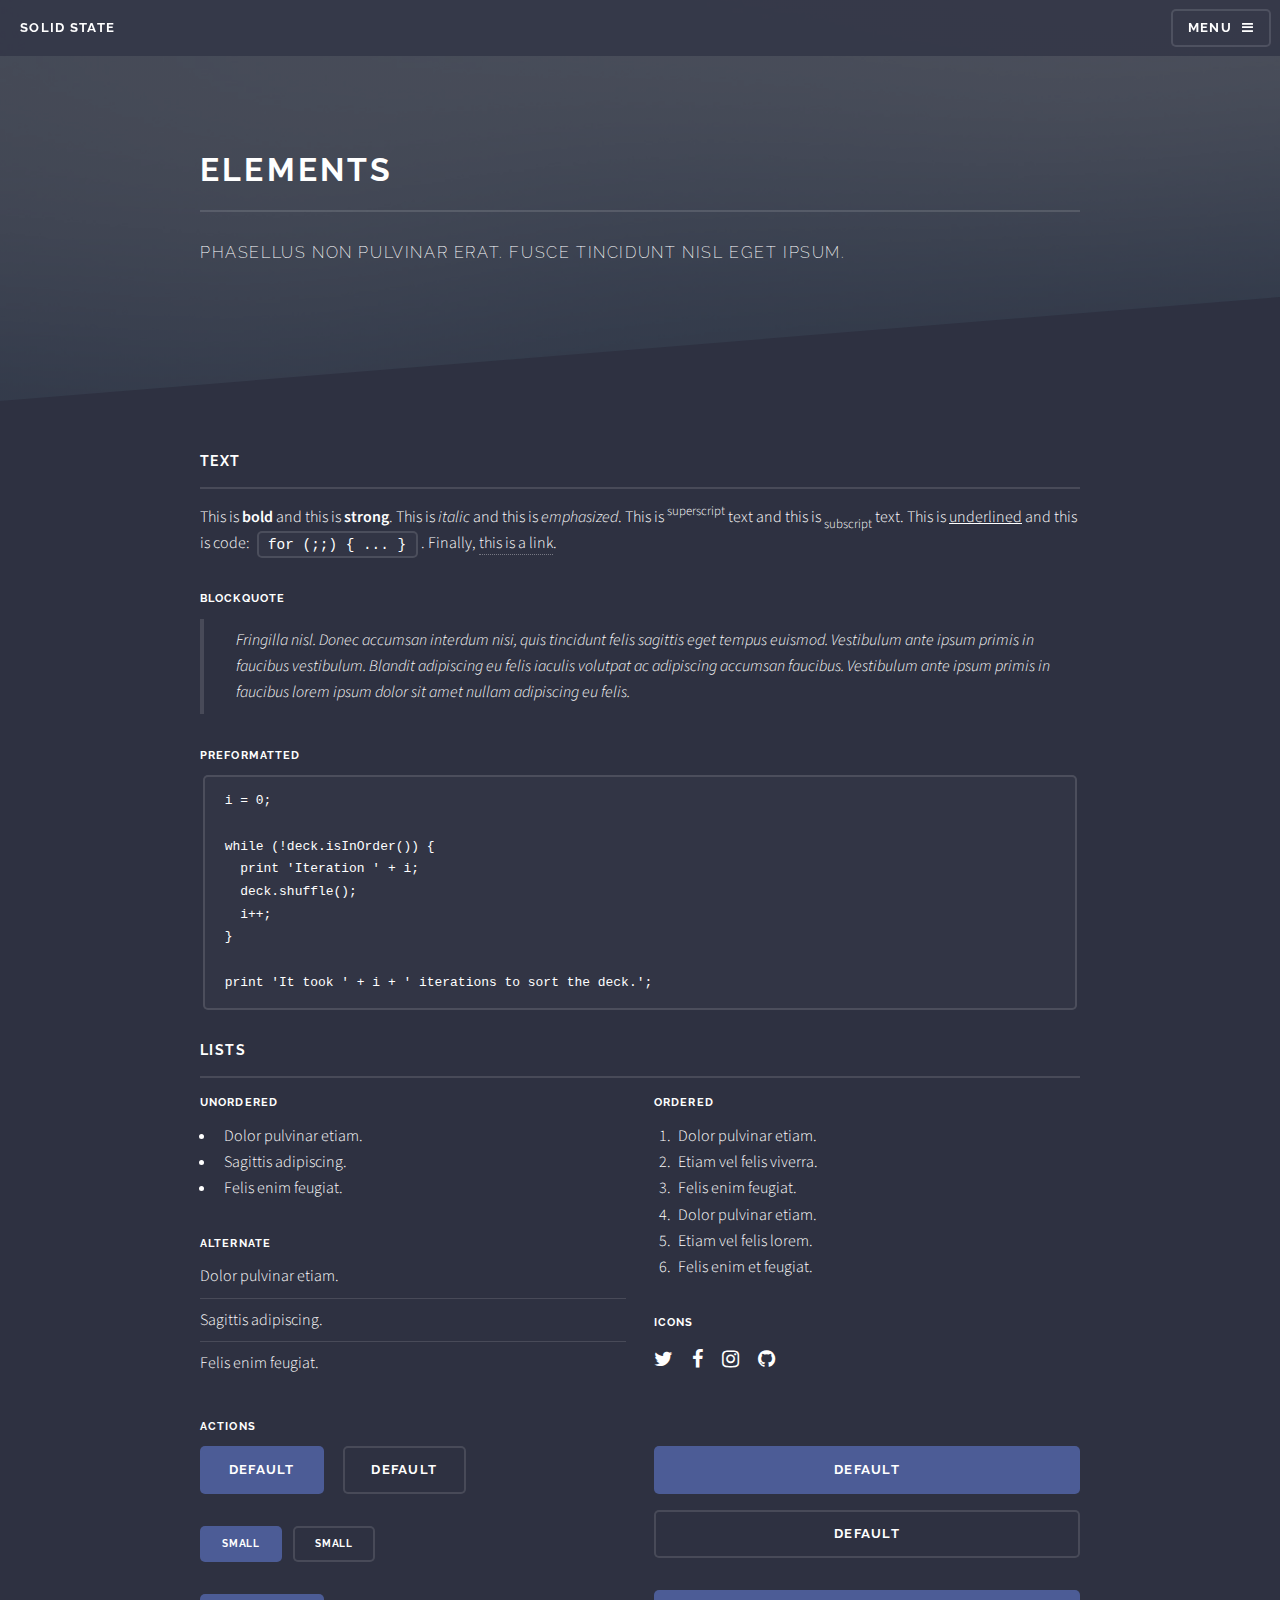
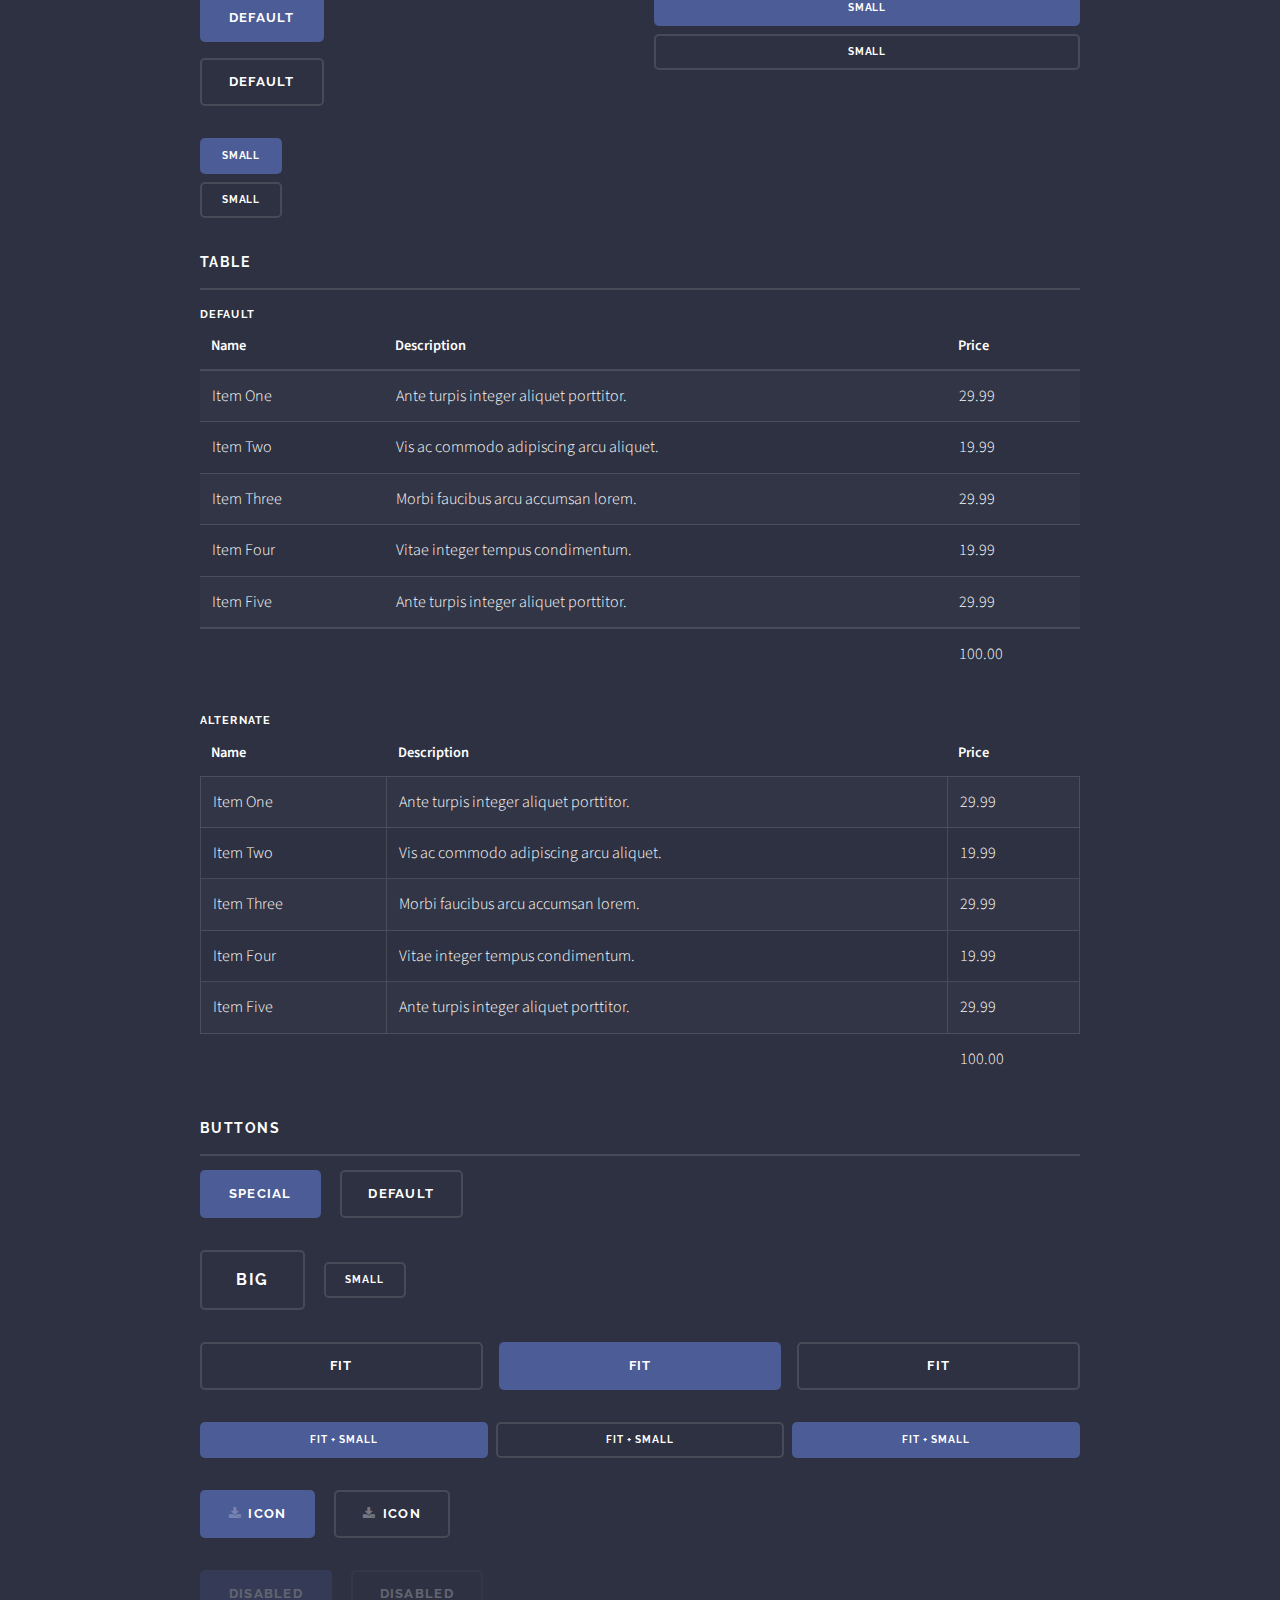
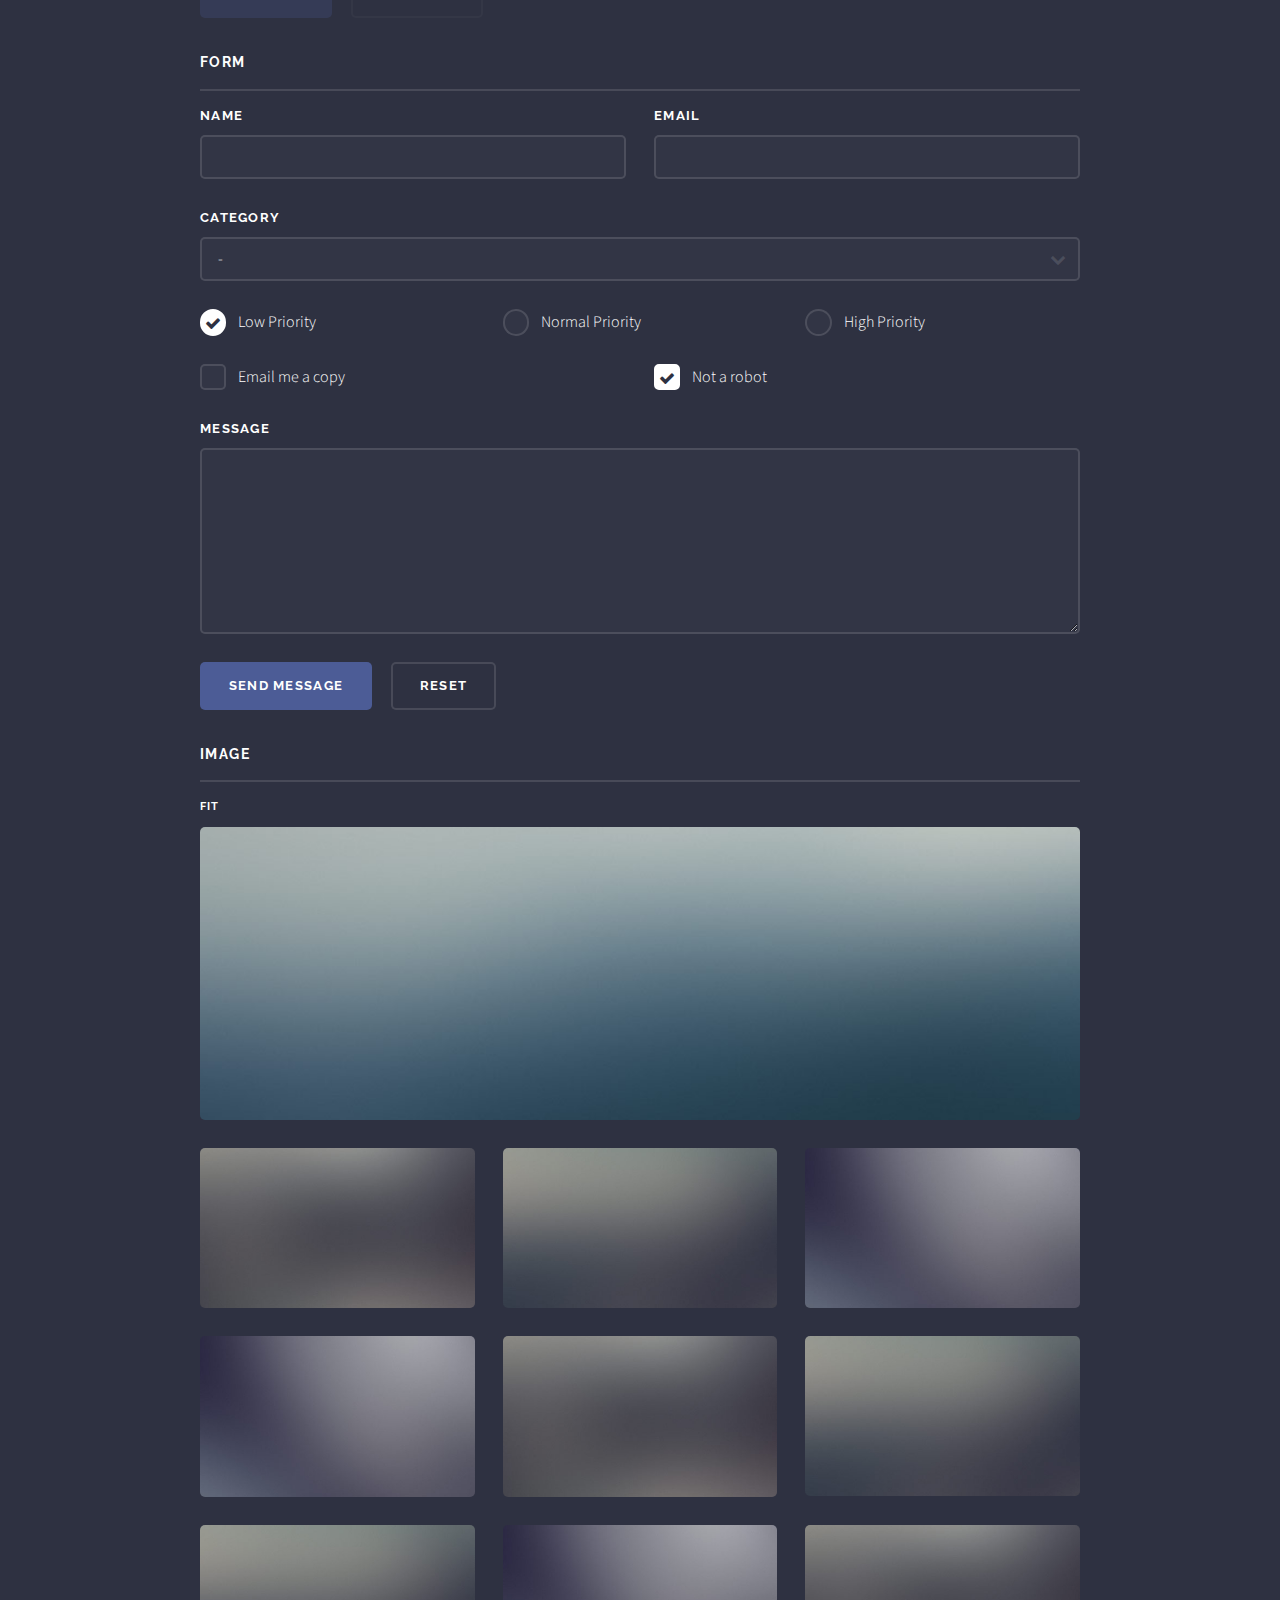
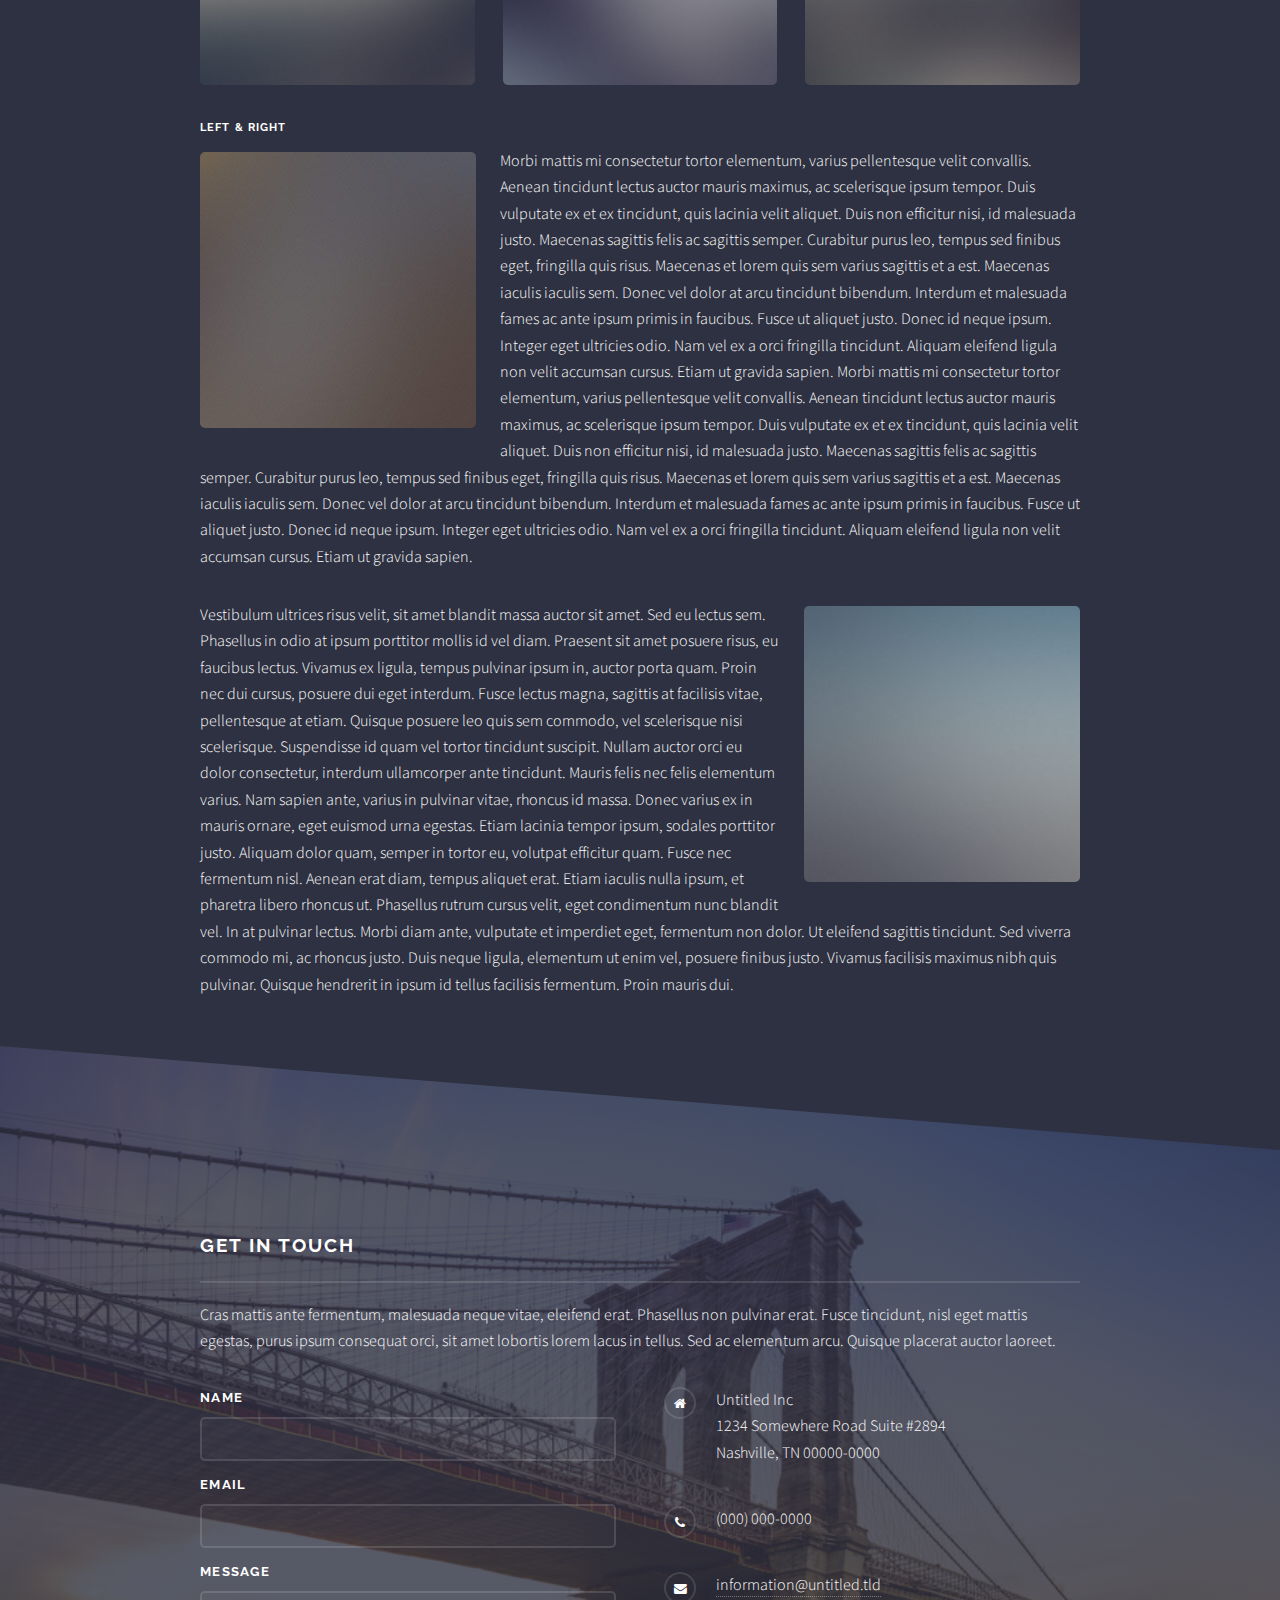
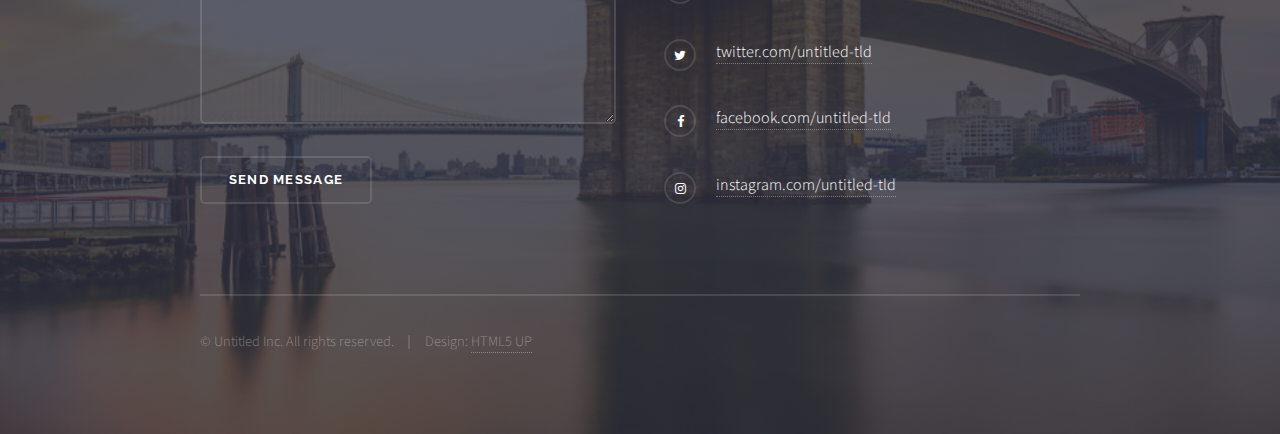
<file: elements.html>
<!DOCTYPE HTML>
<!--
	Solid State by HTML5 UP
	html5up.net | @ajlkn
	Free for personal and commercial use under the CCA 3.0 license (html5up.net/license)
-->
<html>
	<head>
		<title>Elements - Solid State by HTML5 UP</title>
		<meta charset="utf-8" />
		<meta name="viewport" content="width=device-width, initial-scale=1" />
		<!--[if lte IE 8]><script src="assets/js/ie/html5shiv.js"></script><![endif]-->
		<link rel="stylesheet" href="assets/css/main.css" />
		<!--[if lte IE 9]><link rel="stylesheet" href="assets/css/ie9.css" /><![endif]-->
		<!--[if lte IE 8]><link rel="stylesheet" href="assets/css/ie8.css" /><![endif]-->
	</head>
	<body>

		<!-- Page Wrapper -->
			<div id="page-wrapper">

				<!-- Header -->
					<header id="header">
						<h1><a href="index.html">Solid State</a></h1>
						<nav>
							<a href="#menu">Menu</a>
						</nav>
					</header>

				<!-- Menu -->
					<nav id="menu">
						<div class="inner">
							<h2>Menu</h2>
							<ul class="links">
								<li><a href="index.html">Home</a></li>
								<li><a href="generic.html">Generic</a></li>
								<li><a href="elements.html">Elements</a></li>
								<li><a href="#">Log In</a></li>
								<li><a href="#">Sign Up</a></li>
							</ul>
							<a href="#" class="close">Close</a>
						</div>
					</nav>

				<!-- Wrapper -->
					<section id="wrapper">
						<header>
							<div class="inner">
								<h2>Elements</h2>
								<p>Phasellus non pulvinar erat. Fusce tincidunt nisl eget ipsum.</p>
							</div>
						</header>

						<!-- Content -->
							<div class="wrapper">
								<div class="inner">

									<section>
										<h3 class="major">Text</h3>
										<p>This is <b>bold</b> and this is <strong>strong</strong>. This is <i>italic</i> and this is <em>emphasized</em>.
										This is <sup>superscript</sup> text and this is <sub>subscript</sub> text.
										This is <u>underlined</u> and this is code: <code>for (;;) { ... }</code>. Finally, <a href="#">this is a link</a>.</p>
										<h4>Blockquote</h4>
										<blockquote>Fringilla nisl. Donec accumsan interdum nisi, quis tincidunt felis sagittis eget tempus euismod. Vestibulum ante ipsum primis in faucibus vestibulum. Blandit adipiscing eu felis iaculis volutpat ac adipiscing accumsan faucibus. Vestibulum ante ipsum primis in faucibus lorem ipsum dolor sit amet nullam adipiscing eu felis.</blockquote>
										<h4>Preformatted</h4>
										<pre><code>i = 0;

while (!deck.isInOrder()) {
  print 'Iteration ' + i;
  deck.shuffle();
  i++;
}

print 'It took ' + i + ' iterations to sort the deck.';</code></pre>
									</section>

									<section>
										<h3 class="major">Lists</h3>
										<div class="row">
											<div class="6u 12u$(medium)">
												<h4>Unordered</h4>
												<ul>
													<li>Dolor pulvinar etiam.</li>
													<li>Sagittis adipiscing.</li>
													<li>Felis enim feugiat.</li>
												</ul>
												<h4>Alternate</h4>
												<ul class="alt">
													<li>Dolor pulvinar etiam.</li>
													<li>Sagittis adipiscing.</li>
													<li>Felis enim feugiat.</li>
												</ul>
											</div>
											<div class="6u$ 12u$(medium)">
												<h4>Ordered</h4>
												<ol>
													<li>Dolor pulvinar etiam.</li>
													<li>Etiam vel felis viverra.</li>
													<li>Felis enim feugiat.</li>
													<li>Dolor pulvinar etiam.</li>
													<li>Etiam vel felis lorem.</li>
													<li>Felis enim et feugiat.</li>
												</ol>
												<h4>Icons</h4>
												<ul class="icons">
													<li><a href="#" class="icon fa-twitter"><span class="label">Twitter</span></a></li>
													<li><a href="#" class="icon fa-facebook"><span class="label">Facebook</span></a></li>
													<li><a href="#" class="icon fa-instagram"><span class="label">Instagram</span></a></li>
													<li><a href="#" class="icon fa-github"><span class="label">Github</span></a></li>
												</ul>
											</div>
										</div>
										<h4>Actions</h4>
										<div class="row">
											<div class="6u 12u$(medium)">
												<ul class="actions">
													<li><a href="#" class="button special">Default</a></li>
													<li><a href="#" class="button">Default</a></li>
												</ul>
												<ul class="actions small">
													<li><a href="#" class="button special small">Small</a></li>
													<li><a href="#" class="button small">Small</a></li>
												</ul>
												<ul class="actions vertical">
													<li><a href="#" class="button special">Default</a></li>
													<li><a href="#" class="button">Default</a></li>
												</ul>
												<ul class="actions vertical small">
													<li><a href="#" class="button special small">Small</a></li>
													<li><a href="#" class="button small">Small</a></li>
												</ul>
											</div>
											<div class="6u 12u$(medium)">
												<ul class="actions vertical">
													<li><a href="#" class="button special fit">Default</a></li>
													<li><a href="#" class="button fit">Default</a></li>
												</ul>
												<ul class="actions vertical small">
													<li><a href="#" class="button special small fit">Small</a></li>
													<li><a href="#" class="button small fit">Small</a></li>
												</ul>
											</div>
										</div>
									</section>

									<section>
										<h3 class="major">Table</h3>
										<h4>Default</h4>
										<div class="table-wrapper">
											<table>
												<thead>
													<tr>
														<th>Name</th>
														<th>Description</th>
														<th>Price</th>
													</tr>
												</thead>
												<tbody>
													<tr>
														<td>Item One</td>
														<td>Ante turpis integer aliquet porttitor.</td>
														<td>29.99</td>
													</tr>
													<tr>
														<td>Item Two</td>
														<td>Vis ac commodo adipiscing arcu aliquet.</td>
														<td>19.99</td>
													</tr>
													<tr>
														<td>Item Three</td>
														<td> Morbi faucibus arcu accumsan lorem.</td>
														<td>29.99</td>
													</tr>
													<tr>
														<td>Item Four</td>
														<td>Vitae integer tempus condimentum.</td>
														<td>19.99</td>
													</tr>
													<tr>
														<td>Item Five</td>
														<td>Ante turpis integer aliquet porttitor.</td>
														<td>29.99</td>
													</tr>
												</tbody>
												<tfoot>
													<tr>
														<td colspan="2"></td>
														<td>100.00</td>
													</tr>
												</tfoot>
											</table>
										</div>

										<h4>Alternate</h4>
										<div class="table-wrapper">
											<table class="alt">
												<thead>
													<tr>
														<th>Name</th>
														<th>Description</th>
														<th>Price</th>
													</tr>
												</thead>
												<tbody>
													<tr>
														<td>Item One</td>
														<td>Ante turpis integer aliquet porttitor.</td>
														<td>29.99</td>
													</tr>
													<tr>
														<td>Item Two</td>
														<td>Vis ac commodo adipiscing arcu aliquet.</td>
														<td>19.99</td>
													</tr>
													<tr>
														<td>Item Three</td>
														<td> Morbi faucibus arcu accumsan lorem.</td>
														<td>29.99</td>
													</tr>
													<tr>
														<td>Item Four</td>
														<td>Vitae integer tempus condimentum.</td>
														<td>19.99</td>
													</tr>
													<tr>
														<td>Item Five</td>
														<td>Ante turpis integer aliquet porttitor.</td>
														<td>29.99</td>
													</tr>
												</tbody>
												<tfoot>
													<tr>
														<td colspan="2"></td>
														<td>100.00</td>
													</tr>
												</tfoot>
											</table>
										</div>
									</section>

									<section>
										<h3 class="major">Buttons</h3>
										<ul class="actions">
											<li><a href="#" class="button special">Special</a></li>
											<li><a href="#" class="button">Default</a></li>
										</ul>
										<ul class="actions">
											<li><a href="#" class="button big">Big</a></li>
											<li><a href="#" class="button small">Small</a></li>
										</ul>
										<ul class="actions fit">
											<li><a href="#" class="button fit">Fit</a></li>
											<li><a href="#" class="button special fit">Fit</a></li>
											<li><a href="#" class="button fit">Fit</a></li>
										</ul>
										<ul class="actions fit small">
											<li><a href="#" class="button special fit small">Fit + Small</a></li>
											<li><a href="#" class="button fit small">Fit + Small</a></li>
											<li><a href="#" class="button special fit small">Fit + Small</a></li>
										</ul>
										<ul class="actions">
											<li><a href="#" class="button special icon fa-download">Icon</a></li>
											<li><a href="#" class="button icon fa-download">Icon</a></li>
										</ul>
										<ul class="actions">
											<li><span class="button special disabled">Disabled</span></li>
											<li><span class="button disabled">Disabled</span></li>
										</ul>
									</section>

									<section>
										<h3 class="major">Form</h3>
										<form method="post" action="#">
											<div class="row uniform">
												<div class="6u 12u$(xsmall)">
													<label for="demo-name">Name</label>
													<input type="text" name="demo-name" id="demo-name" value="" />
												</div>
												<div class="6u$ 12u$(xsmall)">
													<label for="demo-email">Email</label>
													<input type="email" name="demo-email" id="demo-email" value="" />
												</div>
												<div class="12u$">
													<label for="demo-category">Category</label>
													<div class="select-wrapper">
														<select name="demo-category" id="demo-category">
															<option value="">-</option>
															<option value="1">Manufacturing</option>
															<option value="1">Shipping</option>
															<option value="1">Administration</option>
															<option value="1">Human Resources</option>
														</select>
													</div>
												</div>
												<div class="4u 12u$(small)">
													<input type="radio" id="demo-priority-low" name="demo-priority" checked>
													<label for="demo-priority-low">Low Priority</label>
												</div>
												<div class="4u 12u$(small)">
													<input type="radio" id="demo-priority-normal" name="demo-priority">
													<label for="demo-priority-normal">Normal Priority</label>
												</div>
												<div class="4u$ 12u$(small)">
													<input type="radio" id="demo-priority-high" name="demo-priority">
													<label for="demo-priority-high">High Priority</label>
												</div>
												<div class="6u 12u$(small)">
													<input type="checkbox" id="demo-copy" name="demo-copy">
													<label for="demo-copy">Email me a copy</label>
												</div>
												<div class="6u$ 12u$(small)">
													<input type="checkbox" id="demo-human" name="demo-human" checked>
													<label for="demo-human">Not a robot</label>
												</div>
												<div class="12u$">
													<label for="demo-message">Message</label>
													<textarea name="demo-message" id="demo-message" rows="6"></textarea>
												</div>
												<div class="12u$">
													<ul class="actions">
														<li><input type="submit" value="Send Message" class="special" /></li>
														<li><input type="reset" value="Reset" /></li>
													</ul>
												</div>
											</div>
										</form>
									</section>

									<section>
										<h3 class="major">Image</h3>
										<h4>Fit</h4>
										<div class="box alt">
											<div class="row uniform">
												<div class="12u$"><span class="image fit"><img src="images/pic08.jpg" alt="" /></span></div>
												<div class="4u"><span class="image fit"><img src="images/pic05.jpg" alt="" /></span></div>
												<div class="4u"><span class="image fit"><img src="images/pic06.jpg" alt="" /></span></div>
												<div class="4u$"><span class="image fit"><img src="images/pic07.jpg" alt="" /></span></div>
												<div class="4u"><span class="image fit"><img src="images/pic07.jpg" alt="" /></span></div>
												<div class="4u"><span class="image fit"><img src="images/pic05.jpg" alt="" /></span></div>
												<div class="4u$"><span class="image fit"><img src="images/pic06.jpg" alt="" /></span></div>
												<div class="4u"><span class="image fit"><img src="images/pic06.jpg" alt="" /></span></div>
												<div class="4u"><span class="image fit"><img src="images/pic07.jpg" alt="" /></span></div>
												<div class="4u$"><span class="image fit"><img src="images/pic05.jpg" alt="" /></span></div>
											</div>
										</div>
										<h4>Left &amp; Right</h4>
										<p><span class="image left"><img src="images/pic01.jpg" alt="" /></span>Morbi mattis mi consectetur tortor elementum, varius pellentesque velit convallis. Aenean tincidunt lectus auctor mauris maximus, ac scelerisque ipsum tempor. Duis vulputate ex et ex tincidunt, quis lacinia velit aliquet. Duis non efficitur nisi, id malesuada justo. Maecenas sagittis felis ac sagittis semper. Curabitur purus leo, tempus sed finibus eget, fringilla quis risus. Maecenas et lorem quis sem varius sagittis et a est. Maecenas iaculis iaculis sem. Donec vel dolor at arcu tincidunt bibendum. Interdum et malesuada fames ac ante ipsum primis in faucibus. Fusce ut aliquet justo. Donec id neque ipsum. Integer eget ultricies odio. Nam vel ex a orci fringilla tincidunt. Aliquam eleifend ligula non velit accumsan cursus. Etiam ut gravida sapien. Morbi mattis mi consectetur tortor elementum, varius pellentesque velit convallis. Aenean tincidunt lectus auctor mauris maximus, ac scelerisque ipsum tempor. Duis vulputate ex et ex tincidunt, quis lacinia velit aliquet. Duis non efficitur nisi, id malesuada justo. Maecenas sagittis felis ac sagittis semper. Curabitur purus leo, tempus sed finibus eget, fringilla quis risus. Maecenas et lorem quis sem varius sagittis et a est. Maecenas iaculis iaculis sem. Donec vel dolor at arcu tincidunt bibendum. Interdum et malesuada fames ac ante ipsum primis in faucibus. Fusce ut aliquet justo. Donec id neque ipsum. Integer eget ultricies odio. Nam vel ex a orci fringilla tincidunt. Aliquam eleifend ligula non velit accumsan cursus. Etiam ut gravida sapien.</p>
										<p><span class="image right"><img src="images/pic02.jpg" alt="" /></span>Vestibulum ultrices risus velit, sit amet blandit massa auctor sit amet. Sed eu lectus sem. Phasellus in odio at ipsum porttitor mollis id vel diam. Praesent sit amet posuere risus, eu faucibus lectus. Vivamus ex ligula, tempus pulvinar ipsum in, auctor porta quam. Proin nec dui cursus, posuere dui eget interdum. Fusce lectus magna, sagittis at facilisis vitae, pellentesque at etiam. Quisque posuere leo quis sem commodo, vel scelerisque nisi scelerisque. Suspendisse id quam vel tortor tincidunt suscipit. Nullam auctor orci eu dolor consectetur, interdum ullamcorper ante tincidunt. Mauris felis nec felis elementum varius. Nam sapien ante, varius in pulvinar vitae, rhoncus id massa. Donec varius ex in mauris ornare, eget euismod urna egestas. Etiam lacinia tempor ipsum, sodales porttitor justo. Aliquam dolor quam, semper in tortor eu, volutpat efficitur quam. Fusce nec fermentum nisl. Aenean erat diam, tempus aliquet erat. Etiam iaculis nulla ipsum, et pharetra libero rhoncus ut. Phasellus rutrum cursus velit, eget condimentum nunc blandit vel. In at pulvinar lectus. Morbi diam ante, vulputate et imperdiet eget, fermentum non dolor. Ut eleifend sagittis tincidunt. Sed viverra commodo mi, ac rhoncus justo. Duis neque ligula, elementum ut enim vel, posuere finibus justo. Vivamus facilisis maximus nibh quis pulvinar. Quisque hendrerit in ipsum id tellus facilisis fermentum. Proin mauris dui.</p>
									</section>

								</div>
							</div>

					</section>

				<!-- Footer -->
					<section id="footer">
						<div class="inner">
							<h2 class="major">Get in touch</h2>
							<p>Cras mattis ante fermentum, malesuada neque vitae, eleifend erat. Phasellus non pulvinar erat. Fusce tincidunt, nisl eget mattis egestas, purus ipsum consequat orci, sit amet lobortis lorem lacus in tellus. Sed ac elementum arcu. Quisque placerat auctor laoreet.</p>
							<form method="post" action="#">
								<div class="field">
									<label for="name">Name</label>
									<input type="text" name="name" id="name" />
								</div>
								<div class="field">
									<label for="email">Email</label>
									<input type="email" name="email" id="email" />
								</div>
								<div class="field">
									<label for="message">Message</label>
									<textarea name="message" id="message" rows="4"></textarea>
								</div>
								<ul class="actions">
									<li><input type="submit" value="Send Message" /></li>
								</ul>
							</form>
							<ul class="contact">
								<li class="fa-home">
									Untitled Inc<br />
									1234 Somewhere Road Suite #2894<br />
									Nashville, TN 00000-0000
								</li>
								<li class="fa-phone">(000) 000-0000</li>
								<li class="fa-envelope"><a href="#">information@untitled.tld</a></li>
								<li class="fa-twitter"><a href="#">twitter.com/untitled-tld</a></li>
								<li class="fa-facebook"><a href="#">facebook.com/untitled-tld</a></li>
								<li class="fa-instagram"><a href="#">instagram.com/untitled-tld</a></li>
							</ul>
							<ul class="copyright">
								<li>&copy; Untitled Inc. All rights reserved.</li><li>Design: <a href="http://html5up.net">HTML5 UP</a></li>
							</ul>
						</div>
					</section>

			</div>

		<!-- Scripts -->
			<script src="assets/js/skel.min.js"></script>
			<script src="assets/js/jquery.min.js"></script>
			<script src="assets/js/jquery.scrollex.min.js"></script>
			<script src="assets/js/util.js"></script>
			<!--[if lte IE 8]><script src="assets/js/ie/respond.min.js"></script><![endif]-->
			<script src="assets/js/main.js"></script>

	</body>
</html>
</file>
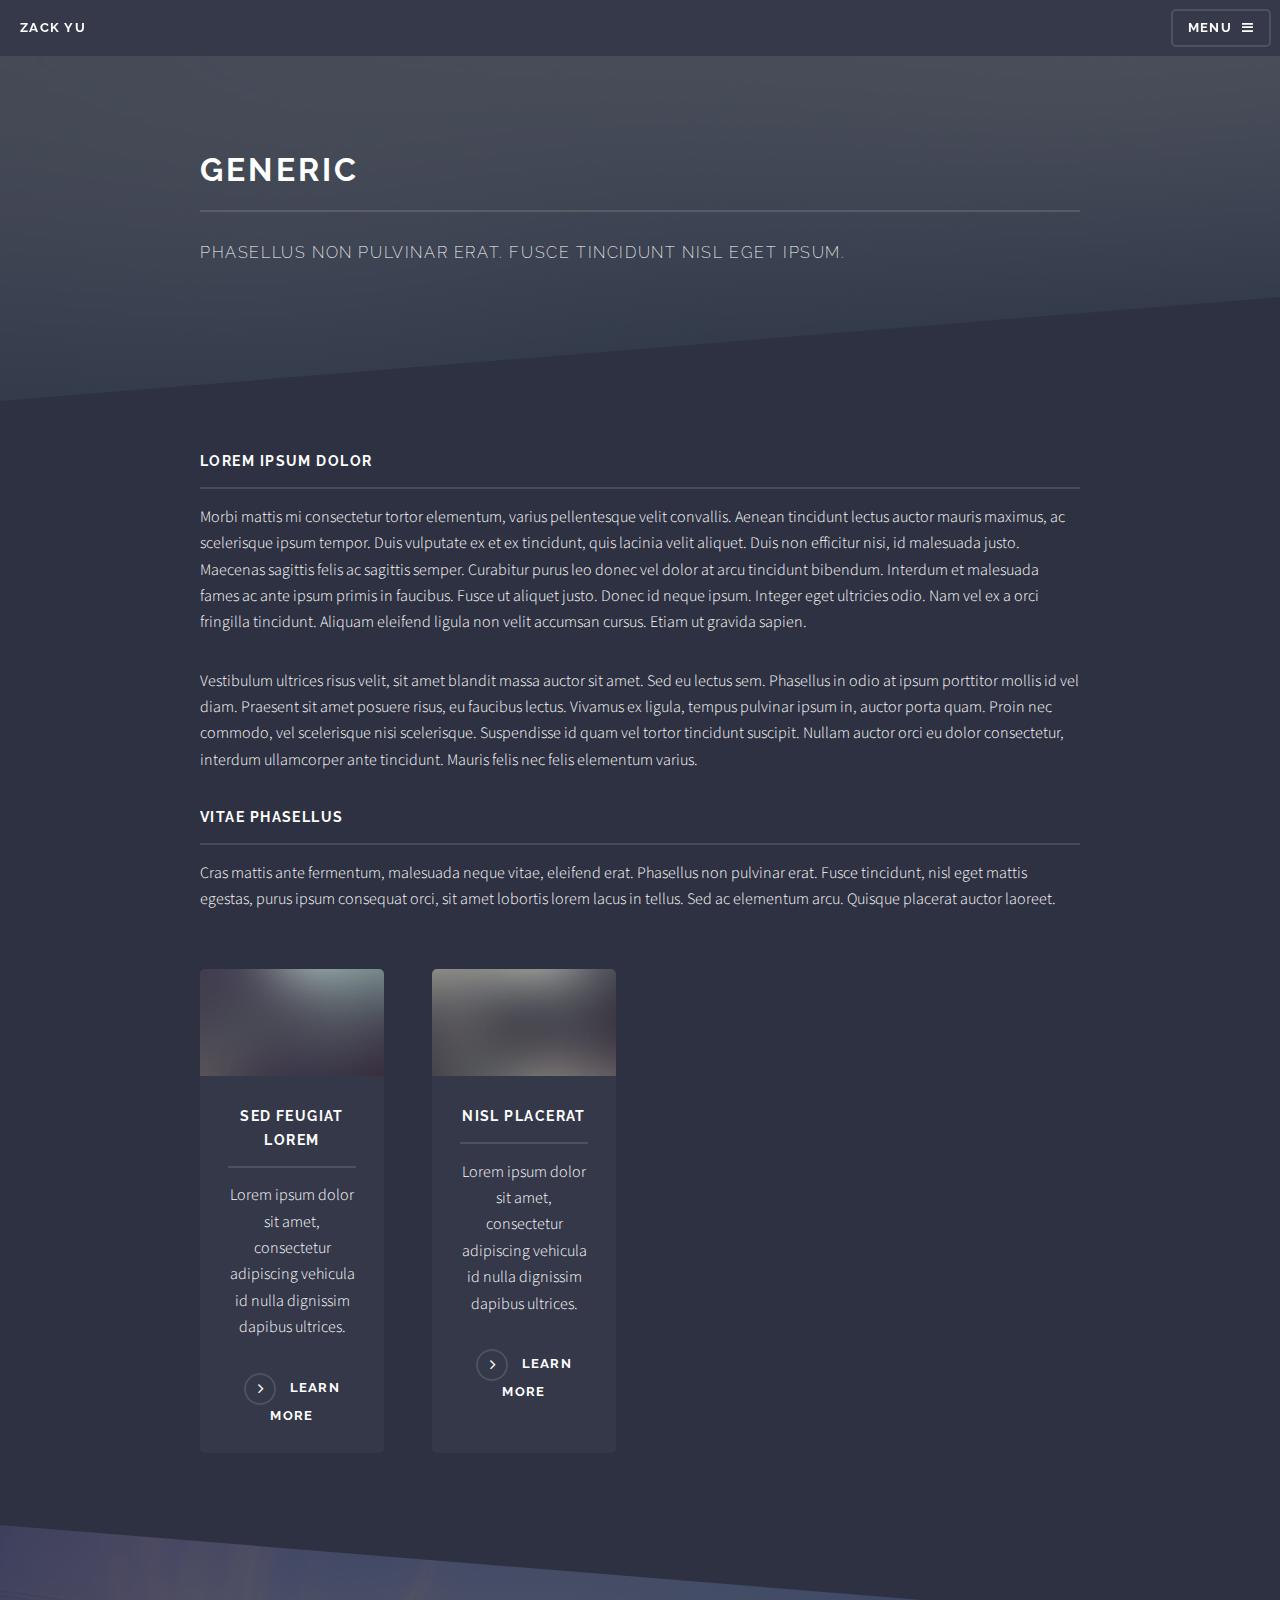
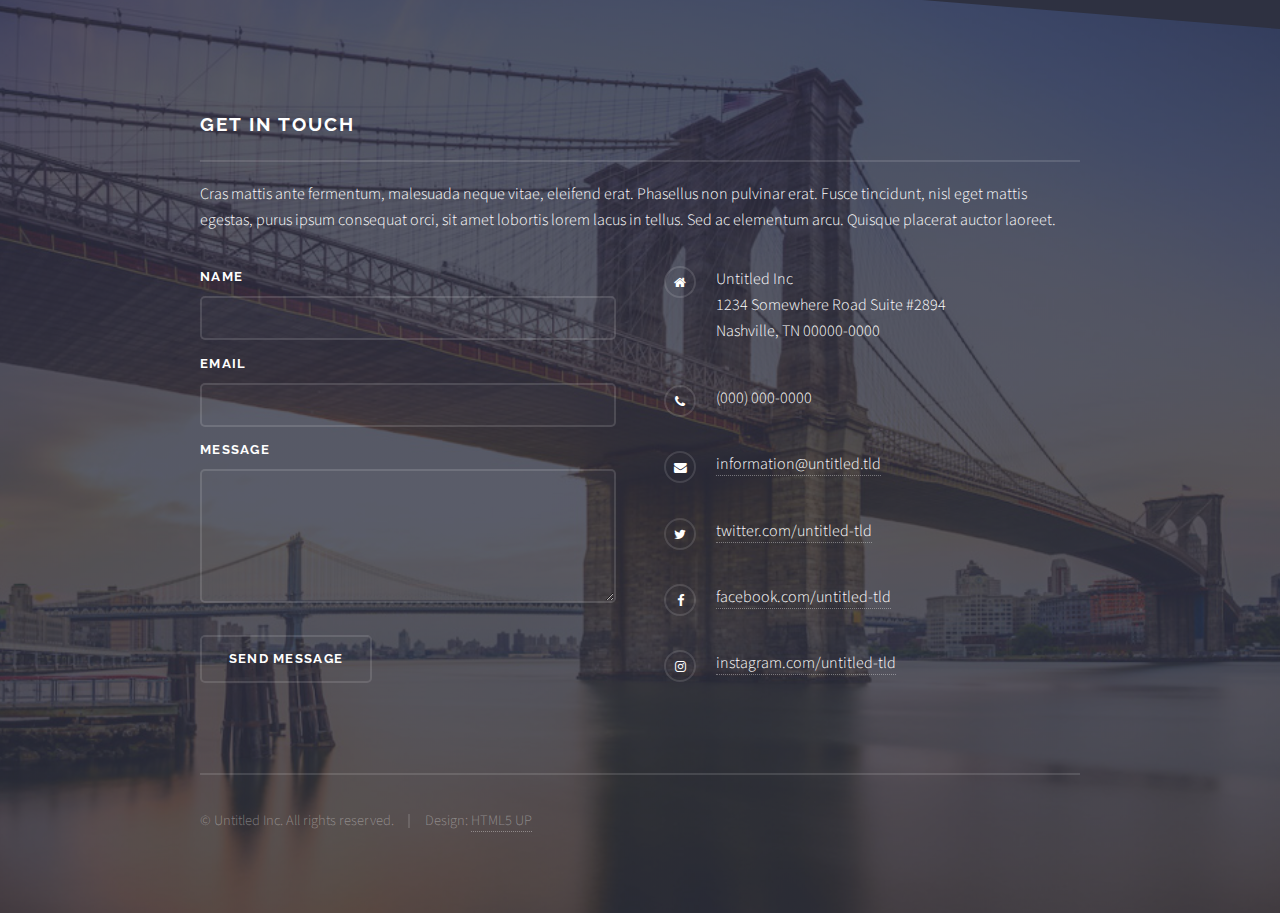
<file: generic.html>
<!DOCTYPE HTML>
<!--
	Solid State by HTML5 UP
	html5up.net | @ajlkn
	Free for personal and commercial use under the CCA 3.0 license (html5up.net/license)
-->
<html>
	<head>
		<title>Zack Yu</title>
		<meta charset="utf-8" />
		<meta name="viewport" content="width=device-width, initial-scale=1" />
		<!--[if lte IE 8]><script src="assets/js/ie/html5shiv.js"></script><![endif]-->
		<link rel="stylesheet" href="assets/css/main.css" />
		<!--[if lte IE 9]><link rel="stylesheet" href="assets/css/ie9.css" /><![endif]-->
		<!--[if lte IE 8]><link rel="stylesheet" href="assets/css/ie8.css" /><![endif]-->
	</head>
	<body>

		<!-- Page Wrapper -->
			<div id="page-wrapper">

				<!-- Header -->
					<header id="header">
						<h1><a href="index.html">Zack Yu</a></h1>
						<nav>
							<a href="#menu">Menu</a>
						</nav>
					</header>

				<!-- Menu -->
					<nav id="menu">
						<div class="inner">
							<h2>Menu</h2>
							<ul class="links">
								<li><a href="index.html">Home</a></li>
								<li><a href="generic.html">Generic</a></li>
								<li><a href="elements.html">Elements</a></li>
								<li><a href="#">Log In</a></li>
								<li><a href="#">Sign Up</a></li>
							</ul>
							<a href="#" class="close">Close</a>
						</div>
					</nav>

				<!-- Wrapper -->
					<section id="wrapper">
						<header>
							<div class="inner">
								<h2>Generic</h2>
								<p>Phasellus non pulvinar erat. Fusce tincidunt nisl eget ipsum.</p>
							</div>
						</header>

						<!-- Content -->
							<div class="wrapper">
								<div class="inner">

									<h3 class="major">Lorem ipsum dolor</h3>
									<p>Morbi mattis mi consectetur tortor elementum, varius pellentesque velit convallis. Aenean tincidunt lectus auctor mauris maximus, ac scelerisque ipsum tempor. Duis vulputate ex et ex tincidunt, quis lacinia velit aliquet. Duis non efficitur nisi, id malesuada justo. Maecenas sagittis felis ac sagittis semper. Curabitur purus leo donec vel dolor at arcu tincidunt bibendum. Interdum et malesuada fames ac ante ipsum primis in faucibus. Fusce ut aliquet justo. Donec id neque ipsum. Integer eget ultricies odio. Nam vel ex a orci fringilla tincidunt. Aliquam eleifend ligula non velit accumsan cursus. Etiam ut gravida sapien.</p>

									<p>Vestibulum ultrices risus velit, sit amet blandit massa auctor sit amet. Sed eu lectus sem. Phasellus in odio at ipsum porttitor mollis id vel diam. Praesent sit amet posuere risus, eu faucibus lectus. Vivamus ex ligula, tempus pulvinar ipsum in, auctor porta quam. Proin nec commodo, vel scelerisque nisi scelerisque. Suspendisse id quam vel tortor tincidunt suscipit. Nullam auctor orci eu dolor consectetur, interdum ullamcorper ante tincidunt. Mauris felis nec felis elementum varius.</p>

									<h3 class="major">Vitae phasellus</h3>
									<p>Cras mattis ante fermentum, malesuada neque vitae, eleifend erat. Phasellus non pulvinar erat. Fusce tincidunt, nisl eget mattis egestas, purus ipsum consequat orci, sit amet lobortis lorem lacus in tellus. Sed ac elementum arcu. Quisque placerat auctor laoreet.</p>

									<section class="features">
										<article>
											<a href="#" class="image"><img src="images/pic04.jpg" alt="" /></a>
											<h3 class="major">Sed feugiat lorem</h3>
											<p>Lorem ipsum dolor sit amet, consectetur adipiscing vehicula id nulla dignissim dapibus ultrices.</p>
											<a href="#" class="special">Learn more</a>
										</article>
										<article>
											<a href="#" class="image"><img src="images/pic05.jpg" alt="" /></a>
											<h3 class="major">Nisl placerat</h3>
											<p>Lorem ipsum dolor sit amet, consectetur adipiscing vehicula id nulla dignissim dapibus ultrices.</p>
											<a href="#" class="special">Learn more</a>
										</article>
									</section>

								</div>
							</div>

					</section>

				<!-- Footer -->
					<section id="footer">
						<div class="inner">
							<h2 class="major">Get in touch</h2>
							<p>Cras mattis ante fermentum, malesuada neque vitae, eleifend erat. Phasellus non pulvinar erat. Fusce tincidunt, nisl eget mattis egestas, purus ipsum consequat orci, sit amet lobortis lorem lacus in tellus. Sed ac elementum arcu. Quisque placerat auctor laoreet.</p>
							<form method="post" action="#">
								<div class="field">
									<label for="name">Name</label>
									<input type="text" name="name" id="name" />
								</div>
								<div class="field">
									<label for="email">Email</label>
									<input type="email" name="email" id="email" />
								</div>
								<div class="field">
									<label for="message">Message</label>
									<textarea name="message" id="message" rows="4"></textarea>
								</div>
								<ul class="actions">
									<li><input type="submit" value="Send Message" /></li>
								</ul>
							</form>
							<ul class="contact">
								<li class="fa-home">
									Untitled Inc<br />
									1234 Somewhere Road Suite #2894<br />
									Nashville, TN 00000-0000
								</li>
								<li class="fa-phone">(000) 000-0000</li>
								<li class="fa-envelope"><a href="#">information@untitled.tld</a></li>
								<li class="fa-twitter"><a href="#">twitter.com/untitled-tld</a></li>
								<li class="fa-facebook"><a href="#">facebook.com/untitled-tld</a></li>
								<li class="fa-instagram"><a href="#">instagram.com/untitled-tld</a></li>
							</ul>
							<ul class="copyright">
								<li>&copy; Untitled Inc. All rights reserved.</li><li>Design: <a href="http://html5up.net">HTML5 UP</a></li>
							</ul>
						</div>
					</section>

			</div>

		<!-- Scripts -->
			<script src="assets/js/skel.min.js"></script>
			<script src="assets/js/jquery.min.js"></script>
			<script src="assets/js/jquery.scrollex.min.js"></script>
			<script src="assets/js/util.js"></script>
			<!--[if lte IE 8]><script src="assets/js/ie/respond.min.js"></script><![endif]-->
			<script src="assets/js/main.js"></script>

	</body>
</html>
</file>
<file: assets/css/ie9.css>
/*
	Solid State by HTML5 UP
	html5up.net | @ajlkn
	Free for personal and commercial use under the CCA 3.0 license (html5up.net/license)
*/

/* Basic */

	body {
		background-color: #2e3141;
		background-image: url("../../images/bg.jpg");
		background-size: cover;
		background-attachment: fixed;
		background-position: center;
	}

		body:before {
			background: rgba(46, 49, 65, 0.8);
			content: '';
			display: block;
			height: 100%;
			left: 0;
			position: fixed;
			top: 0;
			width: 100%;
		}

		body > * {
			position: relative;
			z-index: 1;
		}

/* Features */

	.features article {
		display: inline-block;
		width: 45%;
	}

/* Menu */

	#menu .inner {
		margin: 4em auto;
	}

/* Wrapper */

	#wrapper > header {
		background: none !important;
	}

	.wrapper.spotlight .inner {
		text-align: left !important;
	}

	.wrapper.spotlight .image {
		display: inline-block;
		margin: 0 3em 2em 0 !important;
		vertical-align: middle;
		width: 24%;
	}

	.wrapper.spotlight .content {
		display: inline-block;
		vertical-align: middle;
		width: 70%;
	}

/* Banner */

	#banner {
		background: none !important;
	}

/* Footer */

	#footer {
		background: none !important;
	}

		#footer .inner form {
			display: inline-block;
			width: 45%;
		}

		#footer .inner .contact {
			display: inline-block;
			width: 45%;
		}
</file>
<file: assets/css/ie8.css>
/*
	Solid State by HTML5 UP
	html5up.net | @ajlkn
	Free for personal and commercial use under the CCA 3.0 license (html5up.net/license)
*/

/* Basic */

	body {
		-ms-behavior: url("assets/js/backgroundsize.min.htc");
	}

/* Type */

	h1.major, h2.major, h3.major, h4.major, h5.major, h6.major {
		border-bottom: solid 2px #ffffff;
	}

	blockquote {
		border-left: solid 4px #ffffff;
	}

	code {
		border: solid 2px #ffffff;
	}

	hr {
		border-bottom: solid 2px #ffffff;
	}

/* Button */

	input[type="submit"],
	input[type="reset"],
	input[type="button"],
	button,
	.button {
		position: relative;
		-ms-behavior: url("assets/js/ie/PIE.htc");
		border: solid 2px #ffffff;
	}

		input[type="submit"].special,
		input[type="reset"].special,
		input[type="button"].special,
		button.special,
		.button.special {
			border: 0;
		}

/* Form */

	input[type="text"],
	input[type="password"],
	input[type="email"],
	input[type="tel"],
	select,
	textarea {
		position: relative;
		-ms-behavior: url("assets/js/ie/PIE.htc");
		background: transparent;
		border: solid 2px #ffffff;
	}

/* Table */

	table tbody tr {
		border: solid 1px #ffffff;
		border-left: 0;
		border-right: 0;
	}

	table.alt tbody tr td {
		border: solid 1px #ffffff;
		border-left-width: 0;
		border-top-width: 0;
	}

		table.alt tbody tr td:first-child {
			border-left-width: 1px;
		}

	table.alt tbody tr:first-child td {
		border-top-width: 1px;
	}

	table.alt thead {
		border-bottom: 0;
	}

	table.alt tfoot {
		border-top: 0;
	}

/* Features */

	.features article {
		-ms-behavior: url("assets/js/ie/PIE.htc");
		position: relative;
		width: 44%;
	}

		.features article .image {
			margin-top: 0;
			margin-left: 0;
			width: 100%;
		}

/* Menu */

	#menu {
		background: #2e3141;
	}

		#menu h2 {
			border-bottom: solid 2px #ffffff;
		}

/* Header */

	#header {
		background-color: #353849;
	}

/* Wrapper */

	.wrapper {
		margin: 0;
	}

		.wrapper:before, .wrapper:after {
			display: none;
		}

		.wrapper.spotlight .image {
			-ms-behavior: url("assets/js/ie/PIE.htc");
		}

			.wrapper.spotlight .image img {
				position: relative;
				-ms-behavior: url("assets/js/ie/PIE.htc");
			}

/* Banner */

	#banner .logo .icon {
		border: solid 2px #ffffff;
		-ms-behavior: url("assets/js/ie/PIE.htc");
	}

	#banner h2 {
		border-bottom: solid 2px #ffffff;
	}

/* Footer */

	#footer .inner .copyright {
		border-top: solid 2px #ffffff;
	}

		#footer .inner .copyright li {
			border-left: solid 2px #ffffff;
		}
</file>
<file: assets/css/main.css>
@import url(font-awesome.min.css);
@import url("https://fonts.googleapis.com/css?family=Raleway:200,700|Source+Sans+Pro:300,600,300italic,600italic");

/*
	Solid State by HTML5 UP
	html5up.net | @ajlkn
	Free for personal and commercial use under the CCA 3.0 license (html5up.net/license)
*/

/* Reset */

	html, body, div, span, applet, object, iframe, h1, h2, h3, h4, h5, h6, p, blockquote, pre, a, abbr, acronym, address, big, cite, code, del, dfn, em, img, ins, kbd, q, s, samp, small, strike, strong, sub, sup, tt, var, b, u, i, center, dl, dt, dd, ol, ul, li, fieldset, form, label, legend, table, caption, tbody, tfoot, thead, tr, th, td, article, aside, canvas, details, embed, figure, figcaption, footer, header, hgroup, menu, nav, output, ruby, section, summary, time, mark, audio, video {
		margin: 0;
		padding: 0;
		border: 0;
		font-size: 100%;
		font: inherit;
		vertical-align: baseline;
	}

	article, aside, details, figcaption, figure, footer, header, hgroup, menu, nav, section {
		display: block;
	}

	body {
		line-height: 1;
	}

	ol, ul {
		list-style: none;
	}

	blockquote, q {
		quotes: none;
	}

	blockquote:before, blockquote:after, q:before, q:after {
		content: '';
		content: none;
	}

	table {
		border-collapse: collapse;
		border-spacing: 0;
	}

	body {
		-webkit-text-size-adjust: none;
	}

/* Box Model */

	*, *:before, *:after {
		-moz-box-sizing: border-box;
		-webkit-box-sizing: border-box;
		box-sizing: border-box;
	}

/* Grid */

	.row {
		border-bottom: solid 1px transparent;
		-moz-box-sizing: border-box;
		-webkit-box-sizing: border-box;
		box-sizing: border-box;
	}

	.row > * {
		float: left;
		-moz-box-sizing: border-box;
		-webkit-box-sizing: border-box;
		box-sizing: border-box;
	}

	.row:after, .row:before {
		content: '';
		display: block;
		clear: both;
		height: 0;
	}

	.row.uniform > * > :first-child {
		margin-top: 0;
	}

	.row.uniform > * > :last-child {
		margin-bottom: 0;
	}

	.row.\30 \25 > * {
		padding: 0 0 0 0em;
	}

	.row.\30 \25 {
		margin: 0 0 -1px 0em;
	}

	.row.uniform.\30 \25 > * {
		padding: 0em 0 0 0em;
	}

	.row.uniform.\30 \25 {
		margin: 0em 0 -1px 0em;
	}

	.row > * {
		padding: 0 0 0 1.75em;
	}

	.row {
		margin: 0 0 -1px -1.75em;
	}

	.row.uniform > * {
		padding: 1.75em 0 0 1.75em;
	}

	.row.uniform {
		margin: -1.75em 0 -1px -1.75em;
	}

	.row.\32 00\25 > * {
		padding: 0 0 0 3.5em;
	}

	.row.\32 00\25 {
		margin: 0 0 -1px -3.5em;
	}

	.row.uniform.\32 00\25 > * {
		padding: 3.5em 0 0 3.5em;
	}

	.row.uniform.\32 00\25 {
		margin: -3.5em 0 -1px -3.5em;
	}

	.row.\31 50\25 > * {
		padding: 0 0 0 2.625em;
	}

	.row.\31 50\25 {
		margin: 0 0 -1px -2.625em;
	}

	.row.uniform.\31 50\25 > * {
		padding: 2.625em 0 0 2.625em;
	}

	.row.uniform.\31 50\25 {
		margin: -2.625em 0 -1px -2.625em;
	}

	.row.\35 0\25 > * {
		padding: 0 0 0 0.875em;
	}

	.row.\35 0\25 {
		margin: 0 0 -1px -0.875em;
	}

	.row.uniform.\35 0\25 > * {
		padding: 0.875em 0 0 0.875em;
	}

	.row.uniform.\35 0\25 {
		margin: -0.875em 0 -1px -0.875em;
	}

	.row.\32 5\25 > * {
		padding: 0 0 0 0.4375em;
	}

	.row.\32 5\25 {
		margin: 0 0 -1px -0.4375em;
	}

	.row.uniform.\32 5\25 > * {
		padding: 0.4375em 0 0 0.4375em;
	}

	.row.uniform.\32 5\25 {
		margin: -0.4375em 0 -1px -0.4375em;
	}

	.\31 2u, .\31 2u\24 {
		width: 100%;
		clear: none;
		margin-left: 0;
	}

	.\31 1u, .\31 1u\24 {
		width: 91.6666666667%;
		clear: none;
		margin-left: 0;
	}

	.\31 0u, .\31 0u\24 {
		width: 83.3333333333%;
		clear: none;
		margin-left: 0;
	}

	.\39 u, .\39 u\24 {
		width: 75%;
		clear: none;
		margin-left: 0;
	}

	.\38 u, .\38 u\24 {
		width: 66.6666666667%;
		clear: none;
		margin-left: 0;
	}

	.\37 u, .\37 u\24 {
		width: 58.3333333333%;
		clear: none;
		margin-left: 0;
	}

	.\36 u, .\36 u\24 {
		width: 50%;
		clear: none;
		margin-left: 0;
	}

	.\35 u, .\35 u\24 {
		width: 41.6666666667%;
		clear: none;
		margin-left: 0;
	}

	.\34 u, .\34 u\24 {
		width: 33.3333333333%;
		clear: none;
		margin-left: 0;
	}

	.\33 u, .\33 u\24 {
		width: 25%;
		clear: none;
		margin-left: 0;
	}

	.\32 u, .\32 u\24 {
		width: 16.6666666667%;
		clear: none;
		margin-left: 0;
	}

	.\31 u, .\31 u\24 {
		width: 8.3333333333%;
		clear: none;
		margin-left: 0;
	}

	.\31 2u\24 + *,
	.\31 1u\24 + *,
	.\31 0u\24 + *,
	.\39 u\24 + *,
	.\38 u\24 + *,
	.\37 u\24 + *,
	.\36 u\24 + *,
	.\35 u\24 + *,
	.\34 u\24 + *,
	.\33 u\24 + *,
	.\32 u\24 + *,
	.\31 u\24 + * {
		clear: left;
	}

	.\-11u {
		margin-left: 91.66667%;
	}

	.\-10u {
		margin-left: 83.33333%;
	}

	.\-9u {
		margin-left: 75%;
	}

	.\-8u {
		margin-left: 66.66667%;
	}

	.\-7u {
		margin-left: 58.33333%;
	}

	.\-6u {
		margin-left: 50%;
	}

	.\-5u {
		margin-left: 41.66667%;
	}

	.\-4u {
		margin-left: 33.33333%;
	}

	.\-3u {
		margin-left: 25%;
	}

	.\-2u {
		margin-left: 16.66667%;
	}

	.\-1u {
		margin-left: 8.33333%;
	}

	@media screen and (max-width: 1680px) {

		.row > * {
			padding: 0 0 0 1.75em;
		}

		.row {
			margin: 0 0 -1px -1.75em;
		}

		.row.uniform > * {
			padding: 1.75em 0 0 1.75em;
		}

		.row.uniform {
			margin: -1.75em 0 -1px -1.75em;
		}

		.row.\32 00\25 > * {
			padding: 0 0 0 3.5em;
		}

		.row.\32 00\25 {
			margin: 0 0 -1px -3.5em;
		}

		.row.uniform.\32 00\25 > * {
			padding: 3.5em 0 0 3.5em;
		}

		.row.uniform.\32 00\25 {
			margin: -3.5em 0 -1px -3.5em;
		}

		.row.\31 50\25 > * {
			padding: 0 0 0 2.625em;
		}

		.row.\31 50\25 {
			margin: 0 0 -1px -2.625em;
		}

		.row.uniform.\31 50\25 > * {
			padding: 2.625em 0 0 2.625em;
		}

		.row.uniform.\31 50\25 {
			margin: -2.625em 0 -1px -2.625em;
		}

		.row.\35 0\25 > * {
			padding: 0 0 0 0.875em;
		}

		.row.\35 0\25 {
			margin: 0 0 -1px -0.875em;
		}

		.row.uniform.\35 0\25 > * {
			padding: 0.875em 0 0 0.875em;
		}

		.row.uniform.\35 0\25 {
			margin: -0.875em 0 -1px -0.875em;
		}

		.row.\32 5\25 > * {
			padding: 0 0 0 0.4375em;
		}

		.row.\32 5\25 {
			margin: 0 0 -1px -0.4375em;
		}

		.row.uniform.\32 5\25 > * {
			padding: 0.4375em 0 0 0.4375em;
		}

		.row.uniform.\32 5\25 {
			margin: -0.4375em 0 -1px -0.4375em;
		}

		.\31 2u\28xlarge\29, .\31 2u\24\28xlarge\29 {
			width: 100%;
			clear: none;
			margin-left: 0;
		}

		.\31 1u\28xlarge\29, .\31 1u\24\28xlarge\29 {
			width: 91.6666666667%;
			clear: none;
			margin-left: 0;
		}

		.\31 0u\28xlarge\29, .\31 0u\24\28xlarge\29 {
			width: 83.3333333333%;
			clear: none;
			margin-left: 0;
		}

		.\39 u\28xlarge\29, .\39 u\24\28xlarge\29 {
			width: 75%;
			clear: none;
			margin-left: 0;
		}

		.\38 u\28xlarge\29, .\38 u\24\28xlarge\29 {
			width: 66.6666666667%;
			clear: none;
			margin-left: 0;
		}

		.\37 u\28xlarge\29, .\37 u\24\28xlarge\29 {
			width: 58.3333333333%;
			clear: none;
			margin-left: 0;
		}

		.\36 u\28xlarge\29, .\36 u\24\28xlarge\29 {
			width: 50%;
			clear: none;
			margin-left: 0;
		}

		.\35 u\28xlarge\29, .\35 u\24\28xlarge\29 {
			width: 41.6666666667%;
			clear: none;
			margin-left: 0;
		}

		.\34 u\28xlarge\29, .\34 u\24\28xlarge\29 {
			width: 33.3333333333%;
			clear: none;
			margin-left: 0;
		}

		.\33 u\28xlarge\29, .\33 u\24\28xlarge\29 {
			width: 25%;
			clear: none;
			margin-left: 0;
		}

		.\32 u\28xlarge\29, .\32 u\24\28xlarge\29 {
			width: 16.6666666667%;
			clear: none;
			margin-left: 0;
		}

		.\31 u\28xlarge\29, .\31 u\24\28xlarge\29 {
			width: 8.3333333333%;
			clear: none;
			margin-left: 0;
		}

		.\31 2u\24\28xlarge\29 + *,
		.\31 1u\24\28xlarge\29 + *,
		.\31 0u\24\28xlarge\29 + *,
		.\39 u\24\28xlarge\29 + *,
		.\38 u\24\28xlarge\29 + *,
		.\37 u\24\28xlarge\29 + *,
		.\36 u\24\28xlarge\29 + *,
		.\35 u\24\28xlarge\29 + *,
		.\34 u\24\28xlarge\29 + *,
		.\33 u\24\28xlarge\29 + *,
		.\32 u\24\28xlarge\29 + *,
		.\31 u\24\28xlarge\29 + * {
			clear: left;
		}

		.\-11u\28xlarge\29 {
			margin-left: 91.66667%;
		}

		.\-10u\28xlarge\29 {
			margin-left: 83.33333%;
		}

		.\-9u\28xlarge\29 {
			margin-left: 75%;
		}

		.\-8u\28xlarge\29 {
			margin-left: 66.66667%;
		}

		.\-7u\28xlarge\29 {
			margin-left: 58.33333%;
		}

		.\-6u\28xlarge\29 {
			margin-left: 50%;
		}

		.\-5u\28xlarge\29 {
			margin-left: 41.66667%;
		}

		.\-4u\28xlarge\29 {
			margin-left: 33.33333%;
		}

		.\-3u\28xlarge\29 {
			margin-left: 25%;
		}

		.\-2u\28xlarge\29 {
			margin-left: 16.66667%;
		}

		.\-1u\28xlarge\29 {
			margin-left: 8.33333%;
		}

	}

	@media screen and (max-width: 1280px) {

		.row > * {
			padding: 0 0 0 1.75em;
		}

		.row {
			margin: 0 0 -1px -1.75em;
		}

		.row.uniform > * {
			padding: 1.75em 0 0 1.75em;
		}

		.row.uniform {
			margin: -1.75em 0 -1px -1.75em;
		}

		.row.\32 00\25 > * {
			padding: 0 0 0 3.5em;
		}

		.row.\32 00\25 {
			margin: 0 0 -1px -3.5em;
		}

		.row.uniform.\32 00\25 > * {
			padding: 3.5em 0 0 3.5em;
		}

		.row.uniform.\32 00\25 {
			margin: -3.5em 0 -1px -3.5em;
		}

		.row.\31 50\25 > * {
			padding: 0 0 0 2.625em;
		}

		.row.\31 50\25 {
			margin: 0 0 -1px -2.625em;
		}

		.row.uniform.\31 50\25 > * {
			padding: 2.625em 0 0 2.625em;
		}

		.row.uniform.\31 50\25 {
			margin: -2.625em 0 -1px -2.625em;
		}

		.row.\35 0\25 > * {
			padding: 0 0 0 0.875em;
		}

		.row.\35 0\25 {
			margin: 0 0 -1px -0.875em;
		}

		.row.uniform.\35 0\25 > * {
			padding: 0.875em 0 0 0.875em;
		}

		.row.uniform.\35 0\25 {
			margin: -0.875em 0 -1px -0.875em;
		}

		.row.\32 5\25 > * {
			padding: 0 0 0 0.4375em;
		}

		.row.\32 5\25 {
			margin: 0 0 -1px -0.4375em;
		}

		.row.uniform.\32 5\25 > * {
			padding: 0.4375em 0 0 0.4375em;
		}

		.row.uniform.\32 5\25 {
			margin: -0.4375em 0 -1px -0.4375em;
		}

		.\31 2u\28large\29, .\31 2u\24\28large\29 {
			width: 100%;
			clear: none;
			margin-left: 0;
		}

		.\31 1u\28large\29, .\31 1u\24\28large\29 {
			width: 91.6666666667%;
			clear: none;
			margin-left: 0;
		}

		.\31 0u\28large\29, .\31 0u\24\28large\29 {
			width: 83.3333333333%;
			clear: none;
			margin-left: 0;
		}

		.\39 u\28large\29, .\39 u\24\28large\29 {
			width: 75%;
			clear: none;
			margin-left: 0;
		}

		.\38 u\28large\29, .\38 u\24\28large\29 {
			width: 66.6666666667%;
			clear: none;
			margin-left: 0;
		}

		.\37 u\28large\29, .\37 u\24\28large\29 {
			width: 58.3333333333%;
			clear: none;
			margin-left: 0;
		}

		.\36 u\28large\29, .\36 u\24\28large\29 {
			width: 50%;
			clear: none;
			margin-left: 0;
		}

		.\35 u\28large\29, .\35 u\24\28large\29 {
			width: 41.6666666667%;
			clear: none;
			margin-left: 0;
		}

		.\34 u\28large\29, .\34 u\24\28large\29 {
			width: 33.3333333333%;
			clear: none;
			margin-left: 0;
		}

		.\33 u\28large\29, .\33 u\24\28large\29 {
			width: 25%;
			clear: none;
			margin-left: 0;
		}

		.\32 u\28large\29, .\32 u\24\28large\29 {
			width: 16.6666666667%;
			clear: none;
			margin-left: 0;
		}

		.\31 u\28large\29, .\31 u\24\28large\29 {
			width: 8.3333333333%;
			clear: none;
			margin-left: 0;
		}

		.\31 2u\24\28large\29 + *,
		.\31 1u\24\28large\29 + *,
		.\31 0u\24\28large\29 + *,
		.\39 u\24\28large\29 + *,
		.\38 u\24\28large\29 + *,
		.\37 u\24\28large\29 + *,
		.\36 u\24\28large\29 + *,
		.\35 u\24\28large\29 + *,
		.\34 u\24\28large\29 + *,
		.\33 u\24\28large\29 + *,
		.\32 u\24\28large\29 + *,
		.\31 u\24\28large\29 + * {
			clear: left;
		}

		.\-11u\28large\29 {
			margin-left: 91.66667%;
		}

		.\-10u\28large\29 {
			margin-left: 83.33333%;
		}

		.\-9u\28large\29 {
			margin-left: 75%;
		}

		.\-8u\28large\29 {
			margin-left: 66.66667%;
		}

		.\-7u\28large\29 {
			margin-left: 58.33333%;
		}

		.\-6u\28large\29 {
			margin-left: 50%;
		}

		.\-5u\28large\29 {
			margin-left: 41.66667%;
		}

		.\-4u\28large\29 {
			margin-left: 33.33333%;
		}

		.\-3u\28large\29 {
			margin-left: 25%;
		}

		.\-2u\28large\29 {
			margin-left: 16.66667%;
		}

		.\-1u\28large\29 {
			margin-left: 8.33333%;
		}

	}

	@media screen and (max-width: 980px) {

		.row > * {
			padding: 0 0 0 1.75em;
		}

		.row {
			margin: 0 0 -1px -1.75em;
		}

		.row.uniform > * {
			padding: 1.75em 0 0 1.75em;
		}

		.row.uniform {
			margin: -1.75em 0 -1px -1.75em;
		}

		.row.\32 00\25 > * {
			padding: 0 0 0 3.5em;
		}

		.row.\32 00\25 {
			margin: 0 0 -1px -3.5em;
		}

		.row.uniform.\32 00\25 > * {
			padding: 3.5em 0 0 3.5em;
		}

		.row.uniform.\32 00\25 {
			margin: -3.5em 0 -1px -3.5em;
		}

		.row.\31 50\25 > * {
			padding: 0 0 0 2.625em;
		}

		.row.\31 50\25 {
			margin: 0 0 -1px -2.625em;
		}

		.row.uniform.\31 50\25 > * {
			padding: 2.625em 0 0 2.625em;
		}

		.row.uniform.\31 50\25 {
			margin: -2.625em 0 -1px -2.625em;
		}

		.row.\35 0\25 > * {
			padding: 0 0 0 0.875em;
		}

		.row.\35 0\25 {
			margin: 0 0 -1px -0.875em;
		}

		.row.uniform.\35 0\25 > * {
			padding: 0.875em 0 0 0.875em;
		}

		.row.uniform.\35 0\25 {
			margin: -0.875em 0 -1px -0.875em;
		}

		.row.\32 5\25 > * {
			padding: 0 0 0 0.4375em;
		}

		.row.\32 5\25 {
			margin: 0 0 -1px -0.4375em;
		}

		.row.uniform.\32 5\25 > * {
			padding: 0.4375em 0 0 0.4375em;
		}

		.row.uniform.\32 5\25 {
			margin: -0.4375em 0 -1px -0.4375em;
		}

		.\31 2u\28medium\29, .\31 2u\24\28medium\29 {
			width: 100%;
			clear: none;
			margin-left: 0;
		}

		.\31 1u\28medium\29, .\31 1u\24\28medium\29 {
			width: 91.6666666667%;
			clear: none;
			margin-left: 0;
		}

		.\31 0u\28medium\29, .\31 0u\24\28medium\29 {
			width: 83.3333333333%;
			clear: none;
			margin-left: 0;
		}

		.\39 u\28medium\29, .\39 u\24\28medium\29 {
			width: 75%;
			clear: none;
			margin-left: 0;
		}

		.\38 u\28medium\29, .\38 u\24\28medium\29 {
			width: 66.6666666667%;
			clear: none;
			margin-left: 0;
		}

		.\37 u\28medium\29, .\37 u\24\28medium\29 {
			width: 58.3333333333%;
			clear: none;
			margin-left: 0;
		}

		.\36 u\28medium\29, .\36 u\24\28medium\29 {
			width: 50%;
			clear: none;
			margin-left: 0;
		}

		.\35 u\28medium\29, .\35 u\24\28medium\29 {
			width: 41.6666666667%;
			clear: none;
			margin-left: 0;
		}

		.\34 u\28medium\29, .\34 u\24\28medium\29 {
			width: 33.3333333333%;
			clear: none;
			margin-left: 0;
		}

		.\33 u\28medium\29, .\33 u\24\28medium\29 {
			width: 25%;
			clear: none;
			margin-left: 0;
		}

		.\32 u\28medium\29, .\32 u\24\28medium\29 {
			width: 16.6666666667%;
			clear: none;
			margin-left: 0;
		}

		.\31 u\28medium\29, .\31 u\24\28medium\29 {
			width: 8.3333333333%;
			clear: none;
			margin-left: 0;
		}

		.\31 2u\24\28medium\29 + *,
		.\31 1u\24\28medium\29 + *,
		.\31 0u\24\28medium\29 + *,
		.\39 u\24\28medium\29 + *,
		.\38 u\24\28medium\29 + *,
		.\37 u\24\28medium\29 + *,
		.\36 u\24\28medium\29 + *,
		.\35 u\24\28medium\29 + *,
		.\34 u\24\28medium\29 + *,
		.\33 u\24\28medium\29 + *,
		.\32 u\24\28medium\29 + *,
		.\31 u\24\28medium\29 + * {
			clear: left;
		}

		.\-11u\28medium\29 {
			margin-left: 91.66667%;
		}

		.\-10u\28medium\29 {
			margin-left: 83.33333%;
		}

		.\-9u\28medium\29 {
			margin-left: 75%;
		}

		.\-8u\28medium\29 {
			margin-left: 66.66667%;
		}

		.\-7u\28medium\29 {
			margin-left: 58.33333%;
		}

		.\-6u\28medium\29 {
			margin-left: 50%;
		}

		.\-5u\28medium\29 {
			margin-left: 41.66667%;
		}

		.\-4u\28medium\29 {
			margin-left: 33.33333%;
		}

		.\-3u\28medium\29 {
			margin-left: 25%;
		}

		.\-2u\28medium\29 {
			margin-left: 16.66667%;
		}

		.\-1u\28medium\29 {
			margin-left: 8.33333%;
		}

	}

	@media screen and (max-width: 736px) {

		.row > * {
			padding: 0 0 0 1.25em;
		}

		.row {
			margin: 0 0 -1px -1.25em;
		}

		.row.uniform > * {
			padding: 1.25em 0 0 1.25em;
		}

		.row.uniform {
			margin: -1.25em 0 -1px -1.25em;
		}

		.row.\32 00\25 > * {
			padding: 0 0 0 2.5em;
		}

		.row.\32 00\25 {
			margin: 0 0 -1px -2.5em;
		}

		.row.uniform.\32 00\25 > * {
			padding: 2.5em 0 0 2.5em;
		}

		.row.uniform.\32 00\25 {
			margin: -2.5em 0 -1px -2.5em;
		}

		.row.\31 50\25 > * {
			padding: 0 0 0 1.875em;
		}

		.row.\31 50\25 {
			margin: 0 0 -1px -1.875em;
		}

		.row.uniform.\31 50\25 > * {
			padding: 1.875em 0 0 1.875em;
		}

		.row.uniform.\31 50\25 {
			margin: -1.875em 0 -1px -1.875em;
		}

		.row.\35 0\25 > * {
			padding: 0 0 0 0.625em;
		}

		.row.\35 0\25 {
			margin: 0 0 -1px -0.625em;
		}

		.row.uniform.\35 0\25 > * {
			padding: 0.625em 0 0 0.625em;
		}

		.row.uniform.\35 0\25 {
			margin: -0.625em 0 -1px -0.625em;
		}

		.row.\32 5\25 > * {
			padding: 0 0 0 0.3125em;
		}

		.row.\32 5\25 {
			margin: 0 0 -1px -0.3125em;
		}

		.row.uniform.\32 5\25 > * {
			padding: 0.3125em 0 0 0.3125em;
		}

		.row.uniform.\32 5\25 {
			margin: -0.3125em 0 -1px -0.3125em;
		}

		.\31 2u\28small\29, .\31 2u\24\28small\29 {
			width: 100%;
			clear: none;
			margin-left: 0;
		}

		.\31 1u\28small\29, .\31 1u\24\28small\29 {
			width: 91.6666666667%;
			clear: none;
			margin-left: 0;
		}

		.\31 0u\28small\29, .\31 0u\24\28small\29 {
			width: 83.3333333333%;
			clear: none;
			margin-left: 0;
		}

		.\39 u\28small\29, .\39 u\24\28small\29 {
			width: 75%;
			clear: none;
			margin-left: 0;
		}

		.\38 u\28small\29, .\38 u\24\28small\29 {
			width: 66.6666666667%;
			clear: none;
			margin-left: 0;
		}

		.\37 u\28small\29, .\37 u\24\28small\29 {
			width: 58.3333333333%;
			clear: none;
			margin-left: 0;
		}

		.\36 u\28small\29, .\36 u\24\28small\29 {
			width: 50%;
			clear: none;
			margin-left: 0;
		}

		.\35 u\28small\29, .\35 u\24\28small\29 {
			width: 41.6666666667%;
			clear: none;
			margin-left: 0;
		}

		.\34 u\28small\29, .\34 u\24\28small\29 {
			width: 33.3333333333%;
			clear: none;
			margin-left: 0;
		}

		.\33 u\28small\29, .\33 u\24\28small\29 {
			width: 25%;
			clear: none;
			margin-left: 0;
		}

		.\32 u\28small\29, .\32 u\24\28small\29 {
			width: 16.6666666667%;
			clear: none;
			margin-left: 0;
		}

		.\31 u\28small\29, .\31 u\24\28small\29 {
			width: 8.3333333333%;
			clear: none;
			margin-left: 0;
		}

		.\31 2u\24\28small\29 + *,
		.\31 1u\24\28small\29 + *,
		.\31 0u\24\28small\29 + *,
		.\39 u\24\28small\29 + *,
		.\38 u\24\28small\29 + *,
		.\37 u\24\28small\29 + *,
		.\36 u\24\28small\29 + *,
		.\35 u\24\28small\29 + *,
		.\34 u\24\28small\29 + *,
		.\33 u\24\28small\29 + *,
		.\32 u\24\28small\29 + *,
		.\31 u\24\28small\29 + * {
			clear: left;
		}

		.\-11u\28small\29 {
			margin-left: 91.66667%;
		}

		.\-10u\28small\29 {
			margin-left: 83.33333%;
		}

		.\-9u\28small\29 {
			margin-left: 75%;
		}

		.\-8u\28small\29 {
			margin-left: 66.66667%;
		}

		.\-7u\28small\29 {
			margin-left: 58.33333%;
		}

		.\-6u\28small\29 {
			margin-left: 50%;
		}

		.\-5u\28small\29 {
			margin-left: 41.66667%;
		}

		.\-4u\28small\29 {
			margin-left: 33.33333%;
		}

		.\-3u\28small\29 {
			margin-left: 25%;
		}

		.\-2u\28small\29 {
			margin-left: 16.66667%;
		}

		.\-1u\28small\29 {
			margin-left: 8.33333%;
		}

	}

	@media screen and (max-width: 640px) {

		.row > * {
			padding: 0 0 0 1.25em;
		}

		.row {
			margin: 0 0 -1px -1.25em;
		}

		.row.uniform > * {
			padding: 1.25em 0 0 1.25em;
		}

		.row.uniform {
			margin: -1.25em 0 -1px -1.25em;
		}

		.row.\32 00\25 > * {
			padding: 0 0 0 2.5em;
		}

		.row.\32 00\25 {
			margin: 0 0 -1px -2.5em;
		}

		.row.uniform.\32 00\25 > * {
			padding: 2.5em 0 0 2.5em;
		}

		.row.uniform.\32 00\25 {
			margin: -2.5em 0 -1px -2.5em;
		}

		.row.\31 50\25 > * {
			padding: 0 0 0 1.875em;
		}

		.row.\31 50\25 {
			margin: 0 0 -1px -1.875em;
		}

		.row.uniform.\31 50\25 > * {
			padding: 1.875em 0 0 1.875em;
		}

		.row.uniform.\31 50\25 {
			margin: -1.875em 0 -1px -1.875em;
		}

		.row.\35 0\25 > * {
			padding: 0 0 0 0.625em;
		}

		.row.\35 0\25 {
			margin: 0 0 -1px -0.625em;
		}

		.row.uniform.\35 0\25 > * {
			padding: 0.625em 0 0 0.625em;
		}

		.row.uniform.\35 0\25 {
			margin: -0.625em 0 -1px -0.625em;
		}

		.row.\32 5\25 > * {
			padding: 0 0 0 0.3125em;
		}

		.row.\32 5\25 {
			margin: 0 0 -1px -0.3125em;
		}

		.row.uniform.\32 5\25 > * {
			padding: 0.3125em 0 0 0.3125em;
		}

		.row.uniform.\32 5\25 {
			margin: -0.3125em 0 -1px -0.3125em;
		}

		.\31 2u\28xsmall\29, .\31 2u\24\28xsmall\29 {
			width: 100%;
			clear: none;
			margin-left: 0;
		}

		.\31 1u\28xsmall\29, .\31 1u\24\28xsmall\29 {
			width: 91.6666666667%;
			clear: none;
			margin-left: 0;
		}

		.\31 0u\28xsmall\29, .\31 0u\24\28xsmall\29 {
			width: 83.3333333333%;
			clear: none;
			margin-left: 0;
		}

		.\39 u\28xsmall\29, .\39 u\24\28xsmall\29 {
			width: 75%;
			clear: none;
			margin-left: 0;
		}

		.\38 u\28xsmall\29, .\38 u\24\28xsmall\29 {
			width: 66.6666666667%;
			clear: none;
			margin-left: 0;
		}

		.\37 u\28xsmall\29, .\37 u\24\28xsmall\29 {
			width: 58.3333333333%;
			clear: none;
			margin-left: 0;
		}

		.\36 u\28xsmall\29, .\36 u\24\28xsmall\29 {
			width: 50%;
			clear: none;
			margin-left: 0;
		}

		.\35 u\28xsmall\29, .\35 u\24\28xsmall\29 {
			width: 41.6666666667%;
			clear: none;
			margin-left: 0;
		}

		.\34 u\28xsmall\29, .\34 u\24\28xsmall\29 {
			width: 33.3333333333%;
			clear: none;
			margin-left: 0;
		}

		.\33 u\28xsmall\29, .\33 u\24\28xsmall\29 {
			width: 25%;
			clear: none;
			margin-left: 0;
		}

		.\32 u\28xsmall\29, .\32 u\24\28xsmall\29 {
			width: 16.6666666667%;
			clear: none;
			margin-left: 0;
		}

		.\31 u\28xsmall\29, .\31 u\24\28xsmall\29 {
			width: 8.3333333333%;
			clear: none;
			margin-left: 0;
		}

		.\31 2u\24\28xsmall\29 + *,
		.\31 1u\24\28xsmall\29 + *,
		.\31 0u\24\28xsmall\29 + *,
		.\39 u\24\28xsmall\29 + *,
		.\38 u\24\28xsmall\29 + *,
		.\37 u\24\28xsmall\29 + *,
		.\36 u\24\28xsmall\29 + *,
		.\35 u\24\28xsmall\29 + *,
		.\34 u\24\28xsmall\29 + *,
		.\33 u\24\28xsmall\29 + *,
		.\32 u\24\28xsmall\29 + *,
		.\31 u\24\28xsmall\29 + * {
			clear: left;
		}

		.\-11u\28xsmall\29 {
			margin-left: 91.66667%;
		}

		.\-10u\28xsmall\29 {
			margin-left: 83.33333%;
		}

		.\-9u\28xsmall\29 {
			margin-left: 75%;
		}

		.\-8u\28xsmall\29 {
			margin-left: 66.66667%;
		}

		.\-7u\28xsmall\29 {
			margin-left: 58.33333%;
		}

		.\-6u\28xsmall\29 {
			margin-left: 50%;
		}

		.\-5u\28xsmall\29 {
			margin-left: 41.66667%;
		}

		.\-4u\28xsmall\29 {
			margin-left: 33.33333%;
		}

		.\-3u\28xsmall\29 {
			margin-left: 25%;
		}

		.\-2u\28xsmall\29 {
			margin-left: 16.66667%;
		}

		.\-1u\28xsmall\29 {
			margin-left: 8.33333%;
		}

	}

	@media screen and (max-width: 360px) {

		.row > * {
			padding: 0 0 0 1.25em;
		}

		.row {
			margin: 0 0 -1px -1.25em;
		}

		.row.uniform > * {
			padding: 1.25em 0 0 1.25em;
		}

		.row.uniform {
			margin: -1.25em 0 -1px -1.25em;
		}

		.row.\32 00\25 > * {
			padding: 0 0 0 2.5em;
		}

		.row.\32 00\25 {
			margin: 0 0 -1px -2.5em;
		}

		.row.uniform.\32 00\25 > * {
			padding: 2.5em 0 0 2.5em;
		}

		.row.uniform.\32 00\25 {
			margin: -2.5em 0 -1px -2.5em;
		}

		.row.\31 50\25 > * {
			padding: 0 0 0 1.875em;
		}

		.row.\31 50\25 {
			margin: 0 0 -1px -1.875em;
		}

		.row.uniform.\31 50\25 > * {
			padding: 1.875em 0 0 1.875em;
		}

		.row.uniform.\31 50\25 {
			margin: -1.875em 0 -1px -1.875em;
		}

		.row.\35 0\25 > * {
			padding: 0 0 0 0.625em;
		}

		.row.\35 0\25 {
			margin: 0 0 -1px -0.625em;
		}

		.row.uniform.\35 0\25 > * {
			padding: 0.625em 0 0 0.625em;
		}

		.row.uniform.\35 0\25 {
			margin: -0.625em 0 -1px -0.625em;
		}

		.row.\32 5\25 > * {
			padding: 0 0 0 0.3125em;
		}

		.row.\32 5\25 {
			margin: 0 0 -1px -0.3125em;
		}

		.row.uniform.\32 5\25 > * {
			padding: 0.3125em 0 0 0.3125em;
		}

		.row.uniform.\32 5\25 {
			margin: -0.3125em 0 -1px -0.3125em;
		}

		.\31 2u\28xxsmall\29, .\31 2u\24\28xxsmall\29 {
			width: 100%;
			clear: none;
			margin-left: 0;
		}

		.\31 1u\28xxsmall\29, .\31 1u\24\28xxsmall\29 {
			width: 91.6666666667%;
			clear: none;
			margin-left: 0;
		}

		.\31 0u\28xxsmall\29, .\31 0u\24\28xxsmall\29 {
			width: 83.3333333333%;
			clear: none;
			margin-left: 0;
		}

		.\39 u\28xxsmall\29, .\39 u\24\28xxsmall\29 {
			width: 75%;
			clear: none;
			margin-left: 0;
		}

		.\38 u\28xxsmall\29, .\38 u\24\28xxsmall\29 {
			width: 66.6666666667%;
			clear: none;
			margin-left: 0;
		}

		.\37 u\28xxsmall\29, .\37 u\24\28xxsmall\29 {
			width: 58.3333333333%;
			clear: none;
			margin-left: 0;
		}

		.\36 u\28xxsmall\29, .\36 u\24\28xxsmall\29 {
			width: 50%;
			clear: none;
			margin-left: 0;
		}

		.\35 u\28xxsmall\29, .\35 u\24\28xxsmall\29 {
			width: 41.6666666667%;
			clear: none;
			margin-left: 0;
		}

		.\34 u\28xxsmall\29, .\34 u\24\28xxsmall\29 {
			width: 33.3333333333%;
			clear: none;
			margin-left: 0;
		}

		.\33 u\28xxsmall\29, .\33 u\24\28xxsmall\29 {
			width: 25%;
			clear: none;
			margin-left: 0;
		}

		.\32 u\28xxsmall\29, .\32 u\24\28xxsmall\29 {
			width: 16.6666666667%;
			clear: none;
			margin-left: 0;
		}

		.\31 u\28xxsmall\29, .\31 u\24\28xxsmall\29 {
			width: 8.3333333333%;
			clear: none;
			margin-left: 0;
		}

		.\31 2u\24\28xxsmall\29 + *,
		.\31 1u\24\28xxsmall\29 + *,
		.\31 0u\24\28xxsmall\29 + *,
		.\39 u\24\28xxsmall\29 + *,
		.\38 u\24\28xxsmall\29 + *,
		.\37 u\24\28xxsmall\29 + *,
		.\36 u\24\28xxsmall\29 + *,
		.\35 u\24\28xxsmall\29 + *,
		.\34 u\24\28xxsmall\29 + *,
		.\33 u\24\28xxsmall\29 + *,
		.\32 u\24\28xxsmall\29 + *,
		.\31 u\24\28xxsmall\29 + * {
			clear: left;
		}

		.\-11u\28xxsmall\29 {
			margin-left: 91.66667%;
		}

		.\-10u\28xxsmall\29 {
			margin-left: 83.33333%;
		}

		.\-9u\28xxsmall\29 {
			margin-left: 75%;
		}

		.\-8u\28xxsmall\29 {
			margin-left: 66.66667%;
		}

		.\-7u\28xxsmall\29 {
			margin-left: 58.33333%;
		}

		.\-6u\28xxsmall\29 {
			margin-left: 50%;
		}

		.\-5u\28xxsmall\29 {
			margin-left: 41.66667%;
		}

		.\-4u\28xxsmall\29 {
			margin-left: 33.33333%;
		}

		.\-3u\28xxsmall\29 {
			margin-left: 25%;
		}

		.\-2u\28xxsmall\29 {
			margin-left: 16.66667%;
		}

		.\-1u\28xxsmall\29 {
			margin-left: 8.33333%;
		}

	}

/* Basic */

	@-ms-viewport {
		width: device-width;
	}

	body {
		-ms-overflow-style: scrollbar;
	}

	@media screen and (max-width: 640px) {

		html, body {
			min-width: 320px;
		}

	}

	body {
		background-color: #2e3141;
		background-image: linear-gradient(to top, rgba(46, 49, 65, 0.8), rgba(46, 49, 65, 0.8)), url("../../images/bg.jpg");
		background-size: auto, cover;
		background-attachment: fixed, fixed;
		background-position: center, center;
	}

		body.is-loading *, body.is-loading *:before, body.is-loading *:after {
			-moz-animation: none !important;
			-webkit-animation: none !important;
			-ms-animation: none !important;
			animation: none !important;
			-moz-transition: none !important;
			-webkit-transition: none !important;
			-ms-transition: none !important;
			transition: none !important;
		}

/* Type */

	body, input, select, textarea {
		color: #ffffff;
		font-family: "Source Sans Pro", Helvetica, sans-serif;
		font-size: 16.5pt;
		font-weight: 300;
		line-height: 1.65;
	}

		@media screen and (max-width: 1680px) {

			body, input, select, textarea {
				font-size: 13pt;
			}

		}

		@media screen and (max-width: 1280px) {

			body, input, select, textarea {
				font-size: 12pt;
			}

		}

		@media screen and (max-width: 980px) {

			body, input, select, textarea {
				font-size: 12pt;
			}

		}

		@media screen and (max-width: 736px) {

			body, input, select, textarea {
				font-size: 12pt;
			}

		}

		@media screen and (max-width: 640px) {

			body, input, select, textarea {
				font-size: 12pt;
			}

		}

	a {
		-moz-transition: color 0.2s ease-in-out, border-bottom-color 0.2s ease-in-out;
		-webkit-transition: color 0.2s ease-in-out, border-bottom-color 0.2s ease-in-out;
		-ms-transition: color 0.2s ease-in-out, border-bottom-color 0.2s ease-in-out;
		transition: color 0.2s ease-in-out, border-bottom-color 0.2s ease-in-out;
		border-bottom: dotted 1px rgba(255, 255, 255, 0.35);
		color: #ffffff;
		text-decoration: none;
	}

		a:hover {
			border-bottom-color: transparent;
			color: #ffffff !important;
		}

		a.special:not(.button) {
			text-decoration: none;
			border-bottom: 0;
			display: block;
			font-family: Raleway, Helvetica, sans-serif;
			font-size: 0.8em;
			font-weight: 700;
			letter-spacing: 0.1em;
			margin: 0 0 2em 0;
			text-transform: uppercase;
		}

			a.special:not(.button):before {
				-moz-osx-font-smoothing: grayscale;
				-webkit-font-smoothing: antialiased;
				font-family: FontAwesome;
				font-style: normal;
				font-weight: normal;
				text-transform: none !important;
			}

			a.special:not(.button):before {
				-moz-transition: background-color 0.2s ease-in-out;
				-webkit-transition: background-color 0.2s ease-in-out;
				-ms-transition: background-color 0.2s ease-in-out;
				transition: background-color 0.2s ease-in-out;
				border-radius: 100%;
				border: solid 2px rgba(255, 255, 255, 0.125);
				content: '\f105';
				display: inline-block;
				font-size: 1.25em;
				height: 2em;
				line-height: 1.65em;
				margin-right: 0.85em;
				text-align: center;
				text-indent: 0.15em;
				vertical-align: middle;
				width: 2em;
			}

			a.special:not(.button):hover:before {
				background-color: rgba(255, 255, 255, 0.025);
			}

			a.special:not(.button):active:before {
				background-color: rgba(255, 255, 255, 0.075);
			}

	strong, b {
		color: #ffffff;
		font-weight: 600;
	}

	em, i {
		font-style: italic;
	}

	p {
		margin: 0 0 2em 0;
	}

	h1, h2, h3, h4, h5, h6 {
		color: #ffffff;
		font-family: Raleway, Helvetica, sans-serif;
		font-weight: 700;
		letter-spacing: 0.1em;
		margin: 0 0 1em 0;
		text-transform: uppercase;
	}

		h1 a, h2 a, h3 a, h4 a, h5 a, h6 a {
			color: inherit;
			text-decoration: none;
		}

		h1 span, h2 span, h3 span, h4 span, h5 span, h6 span {
			font-weight: 200;
		}

		h1.major, h2.major, h3.major, h4.major, h5.major, h6.major {
			padding-bottom: 1em;
			border-bottom: solid 2px rgba(255, 255, 255, 0.125);
		}

	h2 {
		font-size: 1.2em;
	}

	h3 {
		font-size: 0.9em;
	}

	h4 {
		font-size: 0.7em;
	}

	h5 {
		font-size: 0.7em;
	}

	h6 {
		font-size: 0.7em;
	}

	@media screen and (max-width: 736px) {

		h2 {
			font-size: 1em;
		}

		h3 {
			font-size: 0.8em;
		}

	}

	sub {
		font-size: 0.8em;
		position: relative;
		top: 0.5em;
	}

	sup {
		font-size: 0.8em;
		position: relative;
		top: -0.5em;
	}

	blockquote {
		border-left: solid 4px rgba(255, 255, 255, 0.125);
		font-style: italic;
		margin: 0 0 2em 0;
		padding: 0.5em 0 0.5em 2em;
	}

	code {
		background: rgba(255, 255, 255, 0.025);
		border-radius: 5px;
		border: solid 2px rgba(255, 255, 255, 0.125);
		font-family: "Courier New", monospace;
		font-size: 0.9em;
		margin: 0 0.25em;
		padding: 0.25em 0.65em;
	}

	pre {
		-webkit-overflow-scrolling: touch;
		font-family: "Courier New", monospace;
		font-size: 0.9em;
		margin: 0 0 2em 0;
	}

		pre code {
			display: block;
			line-height: 1.75em;
			padding: 1em 1.5em;
			overflow-x: auto;
		}

	hr {
		border: 0;
		border-bottom: solid 2px rgba(255, 255, 255, 0.125);
		margin: 2.5em 0;
	}

		hr.major {
			margin: 4em 0;
		}

	.align-left {
		text-align: left;
	}

	.align-center {
		text-align: center;
	}

	.align-right {
		text-align: right;
	}

/* Section/Article */

	section.special, article.special {
		text-align: center;
	}

/* Form */

	form {
		margin: 0 0 2em 0;
	}

		form .field {
			margin: 0 0 2em 0;
		}

			form .field label {
				margin-top: -1.5em;
			}

			form .field:first-child label {
				margin-top: 0;
			}

		form > :last-child {
			margin-bottom: 0;
		}

	label {
		color: #ffffff;
		display: block;
		font-family: Raleway, Helvetica, sans-serif;
		font-size: 0.8em;
		font-weight: 700;
		letter-spacing: 0.1em;
		margin: 0 0 0.7em 0;
		text-transform: uppercase;
	}

	input[type="text"],
	input[type="password"],
	input[type="email"],
	input[type="tel"],
	select,
	textarea {
		-moz-appearance: none;
		-webkit-appearance: none;
		-ms-appearance: none;
		appearance: none;
		background: rgba(255, 255, 255, 0.025);
		border-radius: 5px;
		border: none;
		border: solid 2px rgba(255, 255, 255, 0.125);
		color: inherit;
		display: block;
		outline: 0;
		padding: 0 1em;
		text-decoration: none;
		width: 100%;
	}

		input[type="text"]:invalid,
		input[type="password"]:invalid,
		input[type="email"]:invalid,
		input[type="tel"]:invalid,
		select:invalid,
		textarea:invalid {
			box-shadow: none;
		}

		input[type="text"]:focus,
		input[type="password"]:focus,
		input[type="email"]:focus,
		input[type="tel"]:focus,
		select:focus,
		textarea:focus {
			border-color: #5b6ba6;
		}

	.select-wrapper {
		text-decoration: none;
		display: block;
		position: relative;
	}

		.select-wrapper:before {
			-moz-osx-font-smoothing: grayscale;
			-webkit-font-smoothing: antialiased;
			font-family: FontAwesome;
			font-style: normal;
			font-weight: normal;
			text-transform: none !important;
		}

		.select-wrapper:before {
			color: rgba(255, 255, 255, 0.125);
			content: '\f078';
			display: block;
			height: 2.75em;
			line-height: 2.75em;
			pointer-events: none;
			position: absolute;
			right: 0;
			text-align: center;
			top: 0;
			width: 2.75em;
		}

		.select-wrapper select::-ms-expand {
			display: none;
		}

	select option {
		color: #ffffff;
		background: #2e3141;
	}

	input[type="text"],
	input[type="password"],
	input[type="email"],
	select {
		height: 2.75em;
	}

	textarea {
		padding: 0.75em 1em;
	}

	input[type="checkbox"],
	input[type="radio"] {
		-moz-appearance: none;
		-webkit-appearance: none;
		-ms-appearance: none;
		appearance: none;
		display: block;
		float: left;
		margin-right: -2em;
		opacity: 0;
		width: 1em;
		z-index: -1;
	}

		input[type="checkbox"] + label,
		input[type="radio"] + label {
			text-decoration: none;
			color: #ffffff;
			cursor: pointer;
			display: inline-block;
			font-size: 1em;
			font-family: "Source Sans Pro", Helvetica, sans-serif;
			text-transform: none;
			letter-spacing: 0;
			font-weight: 300;
			padding-left: 2.4em;
			padding-right: 0.75em;
			position: relative;
		}

			input[type="checkbox"] + label:before,
			input[type="radio"] + label:before {
				-moz-osx-font-smoothing: grayscale;
				-webkit-font-smoothing: antialiased;
				font-family: FontAwesome;
				font-style: normal;
				font-weight: normal;
				text-transform: none !important;
			}

			input[type="checkbox"] + label:before,
			input[type="radio"] + label:before {
				background: rgba(255, 255, 255, 0.025);
				border-radius: 5px;
				border: solid 2px rgba(255, 255, 255, 0.125);
				content: '';
				display: inline-block;
				height: 1.65em;
				left: 0;
				line-height: 1.58125em;
				position: absolute;
				text-align: center;
				top: 0;
				width: 1.65em;
			}

		input[type="checkbox"]:checked + label:before,
		input[type="radio"]:checked + label:before {
			background: #ffffff;
			border-color: #ffffff;
			content: '\f00c';
			color: #2e3141;
		}

		input[type="checkbox"]:focus + label:before,
		input[type="radio"]:focus + label:before {
			border-color: #4c5c96;
		}

	input[type="checkbox"] + label:before {
		border-radius: 5px;
	}

	input[type="radio"] + label:before {
		border-radius: 100%;
	}

	::-webkit-input-placeholder {
		color: rgba(255, 255, 255, 0.35) !important;
		opacity: 1.0;
	}

	:-moz-placeholder {
		color: rgba(255, 255, 255, 0.35) !important;
		opacity: 1.0;
	}

	::-moz-placeholder {
		color: rgba(255, 255, 255, 0.35) !important;
		opacity: 1.0;
	}

	:-ms-input-placeholder {
		color: rgba(255, 255, 255, 0.35) !important;
		opacity: 1.0;
	}

	.polyfill-placeholder {
		color: rgba(255, 255, 255, 0.35) !important;
		opacity: 1.0;
	}

/* Box */

	.box {
		border-radius: 5px;
		border: solid 2px rgba(255, 255, 255, 0.125);
		margin-bottom: 2em;
		padding: 1.5em;
	}

		.box > :last-child,
		.box > :last-child > :last-child,
		.box > :last-child > :last-child > :last-child {
			margin-bottom: 0;
		}

		.box.alt {
			border: 0;
			border-radius: 0;
			padding: 0;
		}

/* Icon */

	.icon {
		text-decoration: none;
		border-bottom: none;
		position: relative;
	}

		.icon:before {
			-moz-osx-font-smoothing: grayscale;
			-webkit-font-smoothing: antialiased;
			font-family: FontAwesome;
			font-style: normal;
			font-weight: normal;
			text-transform: none !important;
		}

		.icon > .label {
			display: none;
		}

/* Image */

	.image {
		border-radius: 5px;
		border: 0;
		display: inline-block;
		position: relative;
	}

		.image img {
			border-radius: 5px;
			display: block;
		}

		.image.left, .image.right {
			max-width: 40%;
		}

			.image.left img, .image.right img {
				width: 100%;
			}

		.image.left {
			float: left;
			padding: 0 1.5em 1em 0;
			top: 0.25em;
		}

		.image.right {
			float: right;
			padding: 0 0 1em 1.5em;
			top: 0.25em;
		}

		.image.fit {
			display: block;
			margin: 0 0 2em 0;
			width: 100%;
		}

			.image.fit img {
				width: 100%;
			}

		.image.main {
			display: block;
			margin: 0 0 3em 0;
			width: 100%;
		}

			.image.main img {
				width: 100%;
			}

/* List */

	ol {
		list-style: decimal;
		margin: 0 0 2em 0;
		padding-left: 1.25em;
	}

		ol li {
			padding-left: 0.25em;
		}

	ul {
		list-style: disc;
		margin: 0 0 2em 0;
		padding-left: 1em;
	}

		ul li {
			padding-left: 0.5em;
		}

		ul.alt {
			list-style: none;
			padding-left: 0;
		}

			ul.alt li {
				border-top: solid 1px rgba(255, 255, 255, 0.125);
				padding: 0.5em 0;
			}

				ul.alt li:first-child {
					border-top: 0;
					padding-top: 0;
				}

		ul.icons {
			cursor: default;
			list-style: none;
			padding-left: 0;
		}

			ul.icons li {
				display: inline-block;
				padding: 0 1em 0 0;
			}

				ul.icons li:last-child {
					padding-right: 0;
				}

				ul.icons li .icon:before {
					font-size: 1.25em;
				}

		ul.actions {
			cursor: default;
			list-style: none;
			padding-left: 0;
		}

			ul.actions li {
				display: inline-block;
				padding: 0 1em 0 0;
				vertical-align: middle;
			}

				ul.actions li:last-child {
					padding-right: 0;
				}

			ul.actions.small li {
				padding: 0 0.5em 0 0;
			}

			ul.actions.vertical li {
				display: block;
				padding: 1em 0 0 0;
			}

				ul.actions.vertical li:first-child {
					padding-top: 0;
				}

				ul.actions.vertical li > * {
					margin-bottom: 0;
				}

			ul.actions.vertical.small li {
				padding: 0.5em 0 0 0;
			}

				ul.actions.vertical.small li:first-child {
					padding-top: 0;
				}

			ul.actions.fit {
				display: table;
				margin-left: -1em;
				padding: 0;
				table-layout: fixed;
				width: calc(100% + 1em);
			}

				ul.actions.fit li {
					display: table-cell;
					padding: 0 0 0 1em;
				}

					ul.actions.fit li > * {
						margin-bottom: 0;
					}

				ul.actions.fit.small {
					margin-left: -0.5em;
					width: calc(100% + 0.5em);
				}

					ul.actions.fit.small li {
						padding: 0 0 0 0.5em;
					}

			@media screen and (max-width: 640px) {

				ul.actions {
					margin: 0 0 2em 0;
				}

					ul.actions li {
						padding: 1em 0 0 0;
						display: block;
						text-align: center;
						width: 100%;
					}

						ul.actions li:first-child {
							padding-top: 0;
						}

						ul.actions li > * {
							width: 100%;
							margin: 0 !important;
						}

					ul.actions.small li {
						padding: 0.5em 0 0 0;
					}

						ul.actions.small li:first-child {
							padding-top: 0;
						}

			}

		ul.contact {
			list-style: none;
			padding: 0;
		}

			ul.contact li {
				text-decoration: none;
				margin: 2.5em 0 0 0;
				padding: 0 0 0 3.25em;
				position: relative;
			}

				ul.contact li:before {
					-moz-osx-font-smoothing: grayscale;
					-webkit-font-smoothing: antialiased;
					font-family: FontAwesome;
					font-style: normal;
					font-weight: normal;
					text-transform: none !important;
				}

				ul.contact li:before {
					border-radius: 100%;
					border: solid 2px rgba(255, 255, 255, 0.125);
					display: inline-block;
					font-size: 0.8em;
					height: 2.5em;
					left: 0;
					line-height: 2.35em;
					position: absolute;
					text-align: center;
					top: 0;
					width: 2.5em;
				}

				ul.contact li:first-child {
					margin-top: 0;
				}

			@media screen and (max-width: 736px) {

				ul.contact li {
					margin: 1.5em 0 0 0;
				}

			}

	dl {
		margin: 0 0 2em 0;
	}

		dl dt {
			display: block;
			font-weight: 600;
			margin: 0 0 1em 0;
		}

		dl dd {
			margin-left: 2em;
		}

/* Table */

	.table-wrapper {
		-webkit-overflow-scrolling: touch;
		overflow-x: auto;
	}

	table {
		margin: 0 0 2em 0;
		width: 100%;
	}

		table tbody tr {
			border: solid 1px rgba(255, 255, 255, 0.125);
			border-left: 0;
			border-right: 0;
		}

			table tbody tr:nth-child(2n + 1) {
				background-color: rgba(255, 255, 255, 0.025);
			}

		table td {
			padding: 0.75em 0.75em;
		}

		table th {
			color: #ffffff;
			font-size: 0.9em;
			font-weight: 600;
			padding: 0 0.75em 0.75em 0.75em;
			text-align: left;
		}

		table thead {
			border-bottom: solid 2px rgba(255, 255, 255, 0.125);
		}

		table tfoot {
			border-top: solid 2px rgba(255, 255, 255, 0.125);
		}

		table.alt {
			border-collapse: separate;
		}

			table.alt tbody tr td {
				border: solid 1px rgba(255, 255, 255, 0.125);
				border-left-width: 0;
				border-top-width: 0;
			}

				table.alt tbody tr td:first-child {
					border-left-width: 1px;
				}

			table.alt tbody tr:first-child td {
				border-top-width: 1px;
			}

			table.alt thead {
				border-bottom: 0;
			}

			table.alt tfoot {
				border-top: 0;
			}

/* Button */

	input[type="submit"],
	input[type="reset"],
	input[type="button"],
	button,
	.button {
		-moz-appearance: none;
		-webkit-appearance: none;
		-ms-appearance: none;
		appearance: none;
		-moz-transition: background-color 0.2s ease-in-out;
		-webkit-transition: background-color 0.2s ease-in-out;
		-ms-transition: background-color 0.2s ease-in-out;
		transition: background-color 0.2s ease-in-out;
		background-color: transparent;
		border-radius: 5px;
		border: 0;
		box-shadow: inset 0 0 0 2px rgba(255, 255, 255, 0.125);
		color: #ffffff !important;
		cursor: pointer;
		display: inline-block;
		font-family: Raleway, Helvetica, sans-serif;
		font-size: 0.8em;
		font-weight: 700;
		height: 3.75em;
		letter-spacing: 0.1em;
		line-height: 3.75em;
		padding: 0 2.25em;
		text-align: center;
		text-decoration: none;
		text-transform: uppercase;
		white-space: nowrap;
	}

		input[type="submit"]:hover,
		input[type="reset"]:hover,
		input[type="button"]:hover,
		button:hover,
		.button:hover {
			background-color: rgba(255, 255, 255, 0.025);
		}

		input[type="submit"]:active,
		input[type="reset"]:active,
		input[type="button"]:active,
		button:active,
		.button:active {
			background-color: rgba(255, 255, 255, 0.075);
		}

		input[type="submit"].icon:before,
		input[type="reset"].icon:before,
		input[type="button"].icon:before,
		button.icon:before,
		.button.icon:before {
			margin-right: 0.5em;
			color: rgba(255, 255, 255, 0.35);
		}

		input[type="submit"].special,
		input[type="reset"].special,
		input[type="button"].special,
		button.special,
		.button.special {
			background-color: #4c5c96;
			box-shadow: none;
		}

			input[type="submit"].special:hover,
			input[type="reset"].special:hover,
			input[type="button"].special:hover,
			button.special:hover,
			.button.special:hover {
				background-color: #53639e;
			}

			input[type="submit"].special:active,
			input[type="reset"].special:active,
			input[type="button"].special:active,
			button.special:active,
			.button.special:active {
				background-color: #45558d;
			}

			input[type="submit"].special.icon:before,
			input[type="reset"].special.icon:before,
			input[type="button"].special.icon:before,
			button.special.icon:before,
			.button.special.icon:before {
				color: #7884b0;
			}

		input[type="submit"].fit,
		input[type="reset"].fit,
		input[type="button"].fit,
		button.fit,
		.button.fit {
			display: block;
			margin: 0 0 1em 0;
			width: 100%;
		}

		input[type="submit"].small,
		input[type="reset"].small,
		input[type="button"].small,
		button.small,
		.button.small {
			font-size: 0.6em;
		}

		input[type="submit"].big,
		input[type="reset"].big,
		input[type="button"].big,
		button.big,
		.button.big {
			font-size: 1em;
		}

		input[type="submit"].disabled, input[type="submit"]:disabled,
		input[type="reset"].disabled,
		input[type="reset"]:disabled,
		input[type="button"].disabled,
		input[type="button"]:disabled,
		button.disabled,
		button:disabled,
		.button.disabled,
		.button:disabled {
			opacity: 0.25;
		}

		@media screen and (max-width: 640px) {

			input[type="submit"],
			input[type="reset"],
			input[type="button"],
			button,
			.button {
				padding: 0;
			}

		}

/* Features */

	.features {
		display: -moz-flex;
		display: -webkit-flex;
		display: -ms-flex;
		display: flex;
		-moz-flex-wrap: wrap;
		-webkit-flex-wrap: wrap;
		-ms-flex-wrap: wrap;
		flex-wrap: wrap;
		margin: 0 0 2em 0;
	}

		.features article {
			padding: 1.75em 1.75em 0.1em 1.75em ;
			background-color: #353849;
			border-radius: 5px;
			margin: 1.5em 3em 1.5em 0;
			width: calc(25% - 2.25em);
			text-align: center;
		}

			.features article:nth-child(4n) {
				margin-right: 0;
			}

			.features article .image {
				border-radius: 5px 5px 0 0;
				display: block;
				margin-bottom: 1.75em;
				margin-left: -1.75em;
				margin-top: -1.75em;
				position: relative;
				width: calc(100% + 3.5em);
			}

				.features article .image img {
					border-radius: 5px 5px 0 0;
					width: 100%;
				}

		@media screen and (max-width: 980px) {

			.features article {
				margin: 1em 2em 1em 0;
				width: calc(50% - 1em);
			}

		}

		@media screen and (max-width: 736px) {

			.features article {
				padding: 1.5em 1.5em 0.1em 1.5em ;
				margin: 0.875em 1.75em 0.875em 0;
				width: calc(50% - 0.875em - 1px);
			}

				.features article .image {
					margin-bottom: 1.5em;
					margin-left: -1.5em;
					margin-top: -1.5em;
					width: calc(100% + 3em);
				}

		}

		@media screen and (max-width: 640px) {

			.features {
				display: block;
			}

				.features article {
					width: 100%;
					margin: 0 0 2em 0 !important;
				}

		}

/* Header */

	#header {
		-moz-transition: background-color 0.2s ease-in-out;
		-webkit-transition: background-color 0.2s ease-in-out;
		-ms-transition: background-color 0.2s ease-in-out;
		transition: background-color 0.2s ease-in-out;
		background-color: rgba(53, 56, 73, 0.95);
		height: 3.5em;
		left: 0;
		line-height: 3.5em;
		padding: 0 1.25em;
		position: fixed;
		top: 0;
		width: 100%;
		z-index: 10000;
	}

		#header h1 {
			-moz-transition: opacity 0.2s ease-in-out, visibility 0.2s;
			-webkit-transition: opacity 0.2s ease-in-out, visibility 0.2s;
			-ms-transition: opacity 0.2s ease-in-out, visibility 0.2s;
			transition: opacity 0.2s ease-in-out, visibility 0.2s;
			border-bottom: 0;
			font-size: 0.8em;
			margin-bottom: 0;
			opacity: 1;
			visibility: visible;
		}

			#header h1 a {
				border: 0;
			}

		#header nav {
			font-family: Raleway, Helvetica, sans-serif;
			font-size: 0.8em;
			font-weight: 700;
			height: 3em;
			letter-spacing: 0.1em;
			line-height: 3em;
			position: absolute;
			right: 0.7em;
			text-transform: uppercase;
			top: 0.7em;
		}

			#header nav a {
				border: 0;
				display: inline-block;
				padding: 0 1em;
			}

				#header nav a:before {
					float: right;
					margin-left: 0.75em;
				}

				#header nav a[href="#menu"] {
					text-decoration: none;
					-moz-transition: background-color 0.2s ease-in-out;
					-webkit-transition: background-color 0.2s ease-in-out;
					-ms-transition: background-color 0.2s ease-in-out;
					transition: background-color 0.2s ease-in-out;
					border-radius: 5px;
					box-shadow: inset 0 0 0 2px rgba(255, 255, 255, 0.125);
					padding: 0 1.35em;
				}

					#header nav a[href="#menu"]:before {
						-moz-osx-font-smoothing: grayscale;
						-webkit-font-smoothing: antialiased;
						font-family: FontAwesome;
						font-style: normal;
						font-weight: normal;
						text-transform: none !important;
					}

					#header nav a[href="#menu"]:before {
						content: '\f0c9';
					}

					#header nav a[href="#menu"]:hover {
						background-color: rgba(255, 255, 255, 0.025);
					}

					#header nav a[href="#menu"]:active {
						background-color: rgba(255, 255, 255, 0.075);
					}

		#header.alt {
			background-color: transparent;
		}

			#header.alt h1 {
				opacity: 0;
				visibility: hidden;
			}

		@media screen and (max-width: 736px) {

			#header {
				height: 2.75em;
				line-height: 2.75em;
			}

				#header nav {
					top: 0;
					right: 0;
					height: inherit;
					line-height: inherit;
				}

					#header nav a {
						height: inherit;
						line-height: inherit;
					}

						#header nav a[href="#menu"] {
							box-shadow: none;
							padding: 0 1em;
							border-radius: 0;
						}

							#header nav a[href="#menu"]:hover, #header nav a[href="#menu"]:active {
								background-color: inherit;
							}

		}

		@media screen and (max-width: 640px) {

			#header nav a[href="#menu"] {
				width: 4em;
				white-space: nowrap;
				text-indent: 4em;
				position: relative;
			}

				#header nav a[href="#menu"]:before {
					width: inherit;
					position: absolute;
					top: 0;
					left: 0;
					text-indent: 0;
					text-align: right;
					margin-left: 0;
					padding-right: 1.25em;
				}

		}

/* Menu */

	#page-wrapper {
		-moz-transition: -moz-filter 0.25s ease;
		-webkit-transition: -webkit-filter 0.25s ease;
		-ms-transition: -ms-filter 0.25s ease;
		transition: filter 0.25s ease;
	}

	#menu {
		-moz-align-items: center;
		-webkit-align-items: center;
		-ms-align-items: center;
		align-items: center;
		display: -moz-flex;
		display: -webkit-flex;
		display: -ms-flex;
		display: flex;
		-moz-justify-content: center;
		-webkit-justify-content: center;
		-ms-justify-content: center;
		justify-content: center;
		-moz-pointer-events: none;
		-webkit-pointer-events: none;
		-ms-pointer-events: none;
		pointer-events: none;
		-moz-transition: opacity 0.35s ease, visibility 0.35s;
		-webkit-transition: opacity 0.35s ease, visibility 0.35s;
		-ms-transition: opacity 0.35s ease, visibility 0.35s;
		transition: opacity 0.35s ease, visibility 0.35s;
		-moz-user-select: none;
		-webkit-user-select: none;
		-ms-user-select: none;
		user-select: none;
		-webkit-tap-highlight-color: transparent;
		background: rgba(46, 49, 65, 0.8);
		cursor: default;
		height: 100%;
		left: 0;
		opacity: 0;
		position: fixed;
		text-align: center;
		top: 0;
		visibility: hidden;
		width: 100%;
	}

		#menu .inner {
			padding: 2.5em 1.5em 0.5em 1.5em ;
			-moz-transform: translateY(0.5em);
			-webkit-transform: translateY(0.5em);
			-ms-transform: translateY(0.5em);
			transform: translateY(0.5em);
			-moz-transition: opacity 0.35s ease, -moz-transform 0.35s ease;
			-webkit-transition: opacity 0.35s ease, -webkit-transform 0.35s ease;
			-ms-transition: opacity 0.35s ease, -ms-transform 0.35s ease;
			transition: opacity 0.35s ease, transform 0.35s ease;
			-webkit-overflow-scrolling: touch;
			background: #4c5c96;
			border-radius: 5px;
			display: block;
			max-width: 100%;
			opacity: 0;
			position: relative;
			width: 18em;
		}

		#menu h2 {
			border-bottom: solid 2px rgba(255, 255, 255, 0.125);
			padding-bottom: 1em;
		}

		#menu .close {
			background-image: url("images/close.svg");
			background-position: 75% 25%;
			background-repeat: no-repeat;
			background-size: 2em 2em;
			border: 0;
			content: '';
			display: block;
			height: 4em;
			overflow: hidden;
			position: absolute;
			right: 0;
			text-align: center;
			text-indent: 4em;
			top: 0;
			width: 4em;
		}

		#menu .links {
			list-style: none;
			margin-bottom: 1.5em;
			padding: 0;
		}

			#menu .links li {
				padding: 0;
			}

				#menu .links li a {
					border-radius: 5px;
					border: 0;
					display: block;
					font-family: Raleway, Helvetica, sans-serif;
					font-size: 0.8em;
					font-weight: 200;
					letter-spacing: 0.1em;
					line-height: 1.85em;
					padding: 0.75em 0;
					text-transform: uppercase;
				}

					#menu .links li a:hover {
						background: #45558d;
					}

		@media screen and (max-width: 736px) {

			#menu .inner {
				max-height: 100%;
				overflow-y: auto;
				overflow-x: hidden;
			}

				#menu .inner .close {
					background-size: 1.5em 1.5em;
				}

		}

	body.is-menu-visible #page-wrapper {
		-moz-filter: blur(1.5px);
		-webkit-filter: blur(1.5px);
		-ms-filter: blur(1.5px);
		filter: blur(1.5px);
	}

	body.is-menu-visible #menu {
		-moz-pointer-events: auto;
		-webkit-pointer-events: auto;
		-ms-pointer-events: auto;
		pointer-events: auto;
		opacity: 1;
		visibility: visible;
	}

		body.is-menu-visible #menu .inner {
			-moz-transform: translateY(0);
			-webkit-transform: translateY(0);
			-ms-transform: translateY(0);
			transform: translateY(0);
			opacity: 1;
		}

/* Banner */

	#banner {
		padding: 10em 0 4.75em 0 ;
		background-image: linear-gradient(to top, rgba(46, 49, 65, 0.8), rgba(46, 49, 65, 0.8)), url("../../images/banner.jpg");
		background-size: cover;
		margin-bottom: -6.5em;
	}

		#banner .inner {
			margin: 0 auto;
			width: 55em;
		}

		#banner .logo {
			-moz-transition: opacity 2s ease, -moz-transform 1s ease;
			-webkit-transition: opacity 2s ease, -webkit-transform 1s ease;
			-ms-transition: opacity 2s ease, -ms-transform 1s ease;
			transition: opacity 2s ease, transform 1s ease;
			-moz-transform: translateY(0);
			-webkit-transform: translateY(0);
			-ms-transform: translateY(0);
			transform: translateY(0);
			opacity: 1;
			margin: 0 0 1.3em 0;
		}

			#banner .logo .icon {
				border-radius: 100%;
				border: solid 2px rgba(255, 255, 255, 0.125);
				cursor: default;
				display: inline-block;
				font-size: 2em;
				height: 2.25em;
				line-height: 2.25em;
				text-align: center;
				width: 2.25em;
			}

		#banner h2 {
			-moz-transition: opacity 0.5s ease, -moz-transform 0.5s ease, -moz-filter 0.25s ease;
			-webkit-transition: opacity 0.5s ease, -webkit-transform 0.5s ease, -webkit-filter 0.25s ease;
			-ms-transition: opacity 0.5s ease, -ms-transform 0.5s ease, -ms-filter 0.25s ease;
			transition: opacity 0.5s ease, transform 0.5s ease, filter 0.25s ease;
			-moz-transform: translateX(0);
			-webkit-transform: translateX(0);
			-ms-transform: translateX(0);
			transform: translateX(0);
			-moz-transition-delay: 0.65s;
			-webkit-transition-delay: 0.65s;
			-ms-transition-delay: 0.65s;
			transition-delay: 0.65s;
			-moz-filter: blur(0);
			-webkit-filter: blur(0);
			-ms-filter: blur(0);
			filter: blur(0);
			opacity: 1;
			border-bottom: solid 2px rgba(255, 255, 255, 0.125);
			font-size: 2.25em;
			margin-bottom: 0.8em;
			padding-bottom: 0.4em;
		}

		#banner p {
			-moz-transition: opacity 0.5s ease, -moz-transform 0.5s ease, -moz-filter 0.25s ease;
			-webkit-transition: opacity 0.5s ease, -webkit-transform 0.5s ease, -webkit-filter 0.25s ease;
			-ms-transition: opacity 0.5s ease, -ms-transform 0.5s ease, -ms-filter 0.25s ease;
			transition: opacity 0.5s ease, transform 0.5s ease, filter 0.25s ease;
			-moz-transform: translateX(0);
			-webkit-transform: translateX(0);
			-ms-transform: translateX(0);
			transform: translateX(0);
			-moz-transition-delay: 0.8s;
			-webkit-transition-delay: 0.8s;
			-ms-transition-delay: 0.8s;
			transition-delay: 0.8s;
			-moz-filter: blur(0);
			-webkit-filter: blur(0);
			-ms-filter: blur(0);
			filter: blur(0);
			opacity: 1;
			font-family: Raleway, Helvetica, sans-serif;
			font-size: 1em;
			font-weight: 200;
			letter-spacing: 0.1em;
			line-height: 2;
			text-transform: uppercase;
		}

		@media screen and (max-width: 1280px) {

			#banner {
				padding: 7em 0 8.25em 0 ;
				background-color: #2e3141;
				background-image: linear-gradient(to top, rgba(46, 49, 65, 0.8), rgba(46, 49, 65, 0.8)), url("../../images/banner.jpg");
				background-size: auto, cover;
				background-position: center, center;
				margin-bottom: -6.5em;
			}

		}

		@media screen and (max-width: 980px) {

			#banner {
				padding: 12em 3em 12.375em 3em ;
				margin-bottom: -4.75em;
			}

				#banner .inner {
					width: 100%;
				}

		}

		@media screen and (max-width: 736px) {

			#banner {
				padding: 5em 2em 4.25em 2em ;
				margin-bottom: -2.5em;
			}

				#banner .logo {
					margin: 0 0 1em 0;
				}

					#banner .logo .icon {
						font-size: 1.5em;
					}

				#banner h2 {
					font-size: 1.5em;
				}

				#banner p {
					font-size: 0.8em;
				}

		}

		body.is-loading #banner .logo {
			-moz-transform: translateY(0.5em);
			-webkit-transform: translateY(0.5em);
			-ms-transform: translateY(0.5em);
			transform: translateY(0.5em);
			opacity: 0;
		}

		body.is-loading #banner h2 {
			opacity: 0;
			-moz-transform: translateX(0.25em);
			-webkit-transform: translateX(0.25em);
			-ms-transform: translateX(0.25em);
			transform: translateX(0.25em);
			-moz-filter: blur(2px);
			-webkit-filter: blur(2px);
			-ms-filter: blur(2px);
			filter: blur(2px);
		}

		body.is-loading #banner p {
			opacity: 0;
			-moz-transform: translateX(0.5em);
			-webkit-transform: translateX(0.5em);
			-ms-transform: translateX(0.5em);
			transform: translateX(0.5em);
			-moz-filter: blur(2px);
			-webkit-filter: blur(2px);
			-ms-filter: blur(2px);
			filter: blur(2px);
		}

/* Wrapper */

	#wrapper > header {
		padding: 11em 0 2.25em 0 ;
	}

		#wrapper > header .inner {
			margin: 0 auto;
			width: 55em;
		}

		#wrapper > header h2 {
			border-bottom: solid 2px rgba(255, 255, 255, 0.125);
			font-size: 2em;
			margin-bottom: 0.8em;
			padding-bottom: 0.4em;
		}

		#wrapper > header p {
			font-family: Raleway, Helvetica, sans-serif;
			font-size: 1em;
			font-weight: 200;
			letter-spacing: 0.1em;
			line-height: 2;
			text-transform: uppercase;
		}

	@media screen and (max-width: 1280px) {

		#wrapper > header {
			padding: 9em 0 6.25em 0 ;
			background-color: #2e3141;
			background-image: linear-gradient(to top, rgba(46, 49, 65, 0.8), rgba(46, 49, 65, 0.8)), url("../../images/bg.jpg");
			background-size: auto, cover;
			background-position: center, 0% 30%;
			margin-bottom: -6.5em;
		}

	}

	@media screen and (max-width: 980px) {

		#wrapper > header {
			padding: 11em 3em 7.375em 3em ;
			background-size: auto, cover;
			background-position: center, 0% 0%;
			margin-bottom: -4.75em;
		}

			#wrapper > header .inner {
				width: 100%;
			}

	}

	@media screen and (max-width: 736px) {

		#wrapper > header {
			padding: 6.5em 2em 3em 2em ;
			background-size: auto, 125%;
			margin-bottom: -2.5em;
		}

			#wrapper > header h2 {
				font-size: 1.25em;
			}

			#wrapper > header p {
				font-size: 0.8em;
			}

	}

	.wrapper {
		background-color: #2e3141;
		margin: 6.5em 0;
		position: relative;
	}

		.wrapper:before, .wrapper:after {
			background-image: url("data:image/svg+xml;charset=utf8,%3Csvg xmlns='http://www.w3.org/2000/svg' width='100' height='100' viewBox='0 0 100 100' preserveAspectRatio='none'%3E%3Cpolygon points='0,100 100,0 100,100' style='fill:%232e3141%3B' /%3E%3C/svg%3E");
		}

		.wrapper:before, .wrapper:after {
			background-repeat: no-repeat;
			background-size: 100% 100%;
			content: '';
			display: block;
			height: 6.5em;
			position: absolute;
			width: 100%;
		}

		.wrapper:before {
			left: 0;
			top: -6.5em;
		}

		.wrapper:after {
			-moz-transform: scaleY(-1);
			-webkit-transform: scaleY(-1);
			-ms-transform: scaleY(-1);
			transform: scaleY(-1);
			bottom: -6.5em;
			left: 0;
		}

		.wrapper.alt:before {
			-moz-transform: scaleX(-1);
			-webkit-transform: scaleX(-1);
			-ms-transform: scaleX(-1);
			transform: scaleX(-1);
		}

		.wrapper.alt:after {
			-moz-transform: scaleY(-1) scaleX(-1);
			-webkit-transform: scaleY(-1) scaleX(-1);
			-ms-transform: scaleY(-1) scaleX(-1);
			transform: scaleY(-1) scaleX(-1);
		}

		.wrapper .inner {
			padding: 3em 0 1em 0 ;
			margin: 0 auto;
			width: 55em;
		}

		.wrapper.style2 {
			background-color: #353849;
		}

			.wrapper.style2:before, .wrapper.style2:after {
				background-image: url("data:image/svg+xml;charset=utf8,%3Csvg xmlns='http://www.w3.org/2000/svg' width='100' height='100' viewBox='0 0 100 100' preserveAspectRatio='none'%3E%3Cpolygon points='0,100 100,0 100,100' style='fill:%23353849%3B' /%3E%3C/svg%3E");
			}

		.wrapper.style3 {
			background-color: #3d4051;
		}

			.wrapper.style3:before, .wrapper.style3:after {
				background-image: url("data:image/svg+xml;charset=utf8,%3Csvg xmlns='http://www.w3.org/2000/svg' width='100' height='100' viewBox='0 0 100 100' preserveAspectRatio='none'%3E%3Cpolygon points='0,100 100,0 100,100' style='fill:%233d4051%3B' /%3E%3C/svg%3E");
			}

		.wrapper.style4 {
			background-color: #454858;
		}

			.wrapper.style4:before, .wrapper.style4:after {
				background-image: url("data:image/svg+xml;charset=utf8,%3Csvg xmlns='http://www.w3.org/2000/svg' width='100' height='100' viewBox='0 0 100 100' preserveAspectRatio='none'%3E%3Cpolygon points='0,100 100,0 100,100' style='fill:%23454858%3B' /%3E%3C/svg%3E");
			}

		.wrapper.style5 {
			background-color: #4d5060;
		}

			.wrapper.style5:before, .wrapper.style5:after {
				background-image: url("data:image/svg+xml;charset=utf8,%3Csvg xmlns='http://www.w3.org/2000/svg' width='100' height='100' viewBox='0 0 100 100' preserveAspectRatio='none'%3E%3Cpolygon points='0,100 100,0 100,100' style='fill:%234d5060%3B' /%3E%3C/svg%3E");
			}

		.wrapper.style6 {
			background-color: #555867;
		}

			.wrapper.style6:before, .wrapper.style6:after {
				background-image: url("data:image/svg+xml;charset=utf8,%3Csvg xmlns='http://www.w3.org/2000/svg' width='100' height='100' viewBox='0 0 100 100' preserveAspectRatio='none'%3E%3Cpolygon points='0,100 100,0 100,100' style='fill:%23555867%3B' /%3E%3C/svg%3E");
			}

		.wrapper.spotlight {
			background-color: #4c5c96;
		}

			.wrapper.spotlight:before, .wrapper.spotlight:after {
				background-image: url("data:image/svg+xml;charset=utf8,%3Csvg xmlns='http://www.w3.org/2000/svg' width='100' height='100' viewBox='0 0 100 100' preserveAspectRatio='none'%3E%3Cpolygon points='0,100 100,0 100,100' style='fill:%234c5c96%3B' /%3E%3C/svg%3E");
			}

			.wrapper.spotlight .inner {
				display: -moz-flex;
				display: -webkit-flex;
				display: -ms-flex;
				display: flex;
				-moz-align-items: center;
				-webkit-align-items: center;
				-ms-align-items: center;
				align-items: center;
				-moz-flex-direction: row;
				-webkit-flex-direction: row;
				-ms-flex-direction: row;
				flex-direction: row;
			}

			.wrapper.spotlight .image {
				border-radius: 100%;
				margin: 0 3em 2em 0;
				width: 22em;
				overflow: hidden;
				-ms-flex: 1;
				background-position: right;
			}

				.wrapper.spotlight .image img {
					border-radius: 100%;
					width: 100%;
				}

			.wrapper.spotlight .content {
				width: 100%;
				-ms-flex: 2;
			}

			.wrapper.spotlight:nth-child(2n - 1) .inner {
				-moz-flex-direction: row-reverse;
				-webkit-flex-direction: row-reverse;
				-ms-flex-direction: row-reverse;
				flex-direction: row-reverse;
				text-align: right;
			}

			.wrapper.spotlight:nth-child(2n - 1) .image {
				margin: 0 0 2em 3em;
			}

			.wrapper.spotlight.style2 {
				background-color: #45558d;
			}

				.wrapper.spotlight.style2:before, .wrapper.spotlight.style2:after {
					background-image: url("data:image/svg+xml;charset=utf8,%3Csvg xmlns='http://www.w3.org/2000/svg' width='100' height='100' viewBox='0 0 100 100' preserveAspectRatio='none'%3E%3Cpolygon points='0,100 100,0 100,100' style='fill:%2345558d%3B' /%3E%3C/svg%3E");
				}

			.wrapper.spotlight.style3 {
				background-color: #3f4e85;
			}

				.wrapper.spotlight.style3:before, .wrapper.spotlight.style3:after {
					background-image: url("data:image/svg+xml;charset=utf8,%3Csvg xmlns='http://www.w3.org/2000/svg' width='100' height='100' viewBox='0 0 100 100' preserveAspectRatio='none'%3E%3Cpolygon points='0,100 100,0 100,100' style='fill:%233f4e85%3B' /%3E%3C/svg%3E");
				}

			.wrapper.spotlight.style4 {
				background-color: #39477c;
			}

				.wrapper.spotlight.style4:before, .wrapper.spotlight.style4:after {
					background-image: url("data:image/svg+xml;charset=utf8,%3Csvg xmlns='http://www.w3.org/2000/svg' width='100' height='100' viewBox='0 0 100 100' preserveAspectRatio='none'%3E%3Cpolygon points='0,100 100,0 100,100' style='fill:%2339477c%3B' /%3E%3C/svg%3E");
				}

			.wrapper.spotlight.style5 {
				background-color: #324072;
			}

				.wrapper.spotlight.style5:before, .wrapper.spotlight.style5:after {
					background-image: url("data:image/svg+xml;charset=utf8,%3Csvg xmlns='http://www.w3.org/2000/svg' width='100' height='100' viewBox='0 0 100 100' preserveAspectRatio='none'%3E%3Cpolygon points='0,100 100,0 100,100' style='fill:%23324072%3B' /%3E%3C/svg%3E");
				}

			.wrapper.spotlight.style6 {
				background-color: #2d3a69;
			}

				.wrapper.spotlight.style6:before, .wrapper.spotlight.style6:after {
					background-image: url("data:image/svg+xml;charset=utf8,%3Csvg xmlns='http://www.w3.org/2000/svg' width='100' height='100' viewBox='0 0 100 100' preserveAspectRatio='none'%3E%3Cpolygon points='0,100 100,0 100,100' style='fill:%232d3a69%3B' /%3E%3C/svg%3E");
				}

		@media screen and (max-width: 980px) {

			.wrapper {
				margin: 4.75em 0;
			}

				.wrapper:before, .wrapper:after {
					height: 4.75em;
				}

				.wrapper:before {
					top: -4.75em;
				}

				.wrapper:after {
					bottom: -4.75em;
					left: 0;
				}

				.wrapper .inner {
					padding: 3em 3em 1em 3em ;
					width: 100%;
				}

				.wrapper.spotlight .image {
					margin: 0 2em 2em 0;
					width: 32em;
				}

				.wrapper.spotlight:nth-child(2n - 1) .image {
					margin: 0 0 2em 2em;
				}

		}

		@media screen and (max-width: 736px) {

			.wrapper {
				margin: 2.5em 0;
			}

				.wrapper:before, .wrapper:after {
					height: 2.5em;
				}

				.wrapper:before {
					top: -2.5em;
				}

				.wrapper:after {
					bottom: -2.5em;
					left: 0;
				}

				.wrapper .inner {
					padding: 2em 2em 0.1em 2em ;
				}

				.wrapper.spotlight .inner {
					-moz-align-items: -moz-flex-start;
					-webkit-align-items: -webkit-flex-start;
					-ms-align-items: -ms-flex-start;
					align-items: flex-start;
				}

				.wrapper.spotlight .image {
					width: 19em;
					margin: 0 1.75em 2em 0;
				}

				.wrapper.spotlight:nth-child(2n - 1) .image {
					margin: 0 0 2em 1.75em;
				}

		}

		@media screen and (max-width: 640px) {

			.wrapper.spotlight .inner {
				display: block;
			}

			.wrapper.spotlight .image {
				margin: 0 0 1em 0 !important;
				max-width: 85%;
				width: 12em;
			}

		}

		@media screen and (max-width: 360px) {

			.wrapper .inner {
				padding: 2em 1.5em 0.1em 1.5em ;
			}

		}

/* Footer */

	#footer {
		background-image: linear-gradient(to top, rgba(46, 49, 65, 0.8), rgba(46, 49, 65, 0.8)), url("../../images/banner.jpg");
		background-size: auto, cover;
		background-position: center, center;
		margin-top: -6.5em;
		padding-top: 6.5em;
	}

	#footer .inner {
		padding: 5em 0 3em 0 ;
		display: -moz-flex;
		display: -webkit-flex;
		display: -ms-flex;
		display: flex;
		-moz-flex-direction: row;
		-webkit-flex-direction: row;
		-ms-flex-direction: row;
		flex-direction: row;
		-moz-flex-wrap: wrap;
		-webkit-flex-wrap: wrap;
		-ms-flex-wrap: wrap;
		flex-wrap: wrap;
		margin: 0 auto;
		width: 55em;
	}

		#footer .inner > * {
			width: 100%;
		}

		#footer .inner form {
			margin: 0 3em 0 0;
			width: calc(50% - 1.5em);
		}

		#footer .inner .contact {
			width: calc(50% - 1.5em);
		}

		#footer .inner .copyright {
			border-top: solid 2px rgba(255, 255, 255, 0.125);
			list-style: none;
			margin: 4em 0 2em 0;
			padding: 2em 0 0 0;
			width: 100%;
		}

			#footer .inner .copyright li {
				border-left: solid 2px rgba(255, 255, 255, 0.125);
				color: rgba(255, 255, 255, 0.35);
				display: inline-block;
				font-size: 0.9em;
				line-height: 1;
				margin-left: 1em;
				padding: 0;
				padding-left: 1em;
			}

				#footer .inner .copyright li:first-child {
					border-left: 0;
					margin-left: 0;
					padding-left: 0;
				}

				#footer .inner .copyright li a {
					color: inherit;
				}

	@media screen and (max-width: 1280px) {

		#footer {
			background-color: #2e3141;
			margin-top: -6.5em;
			padding-top: 6.5em;
		}

	}

	@media screen and (max-width: 980px) {

		#footer {
			margin-top: -4.75em;
			padding-top: 4.75em;
		}

			#footer .inner {
				padding: 3em 3em 1em 3em ;
				display: block;
				width: 100%;
			}

				#footer .inner form {
					width: 100%;
					margin: 0 0 4em 0;
				}

				#footer .inner .contact {
					width: 100%;
					margin: 0 0 4em 0;
				}

				#footer .inner .copyright {
					margin: 4em 0 2em 0;
				}

	}

	@media screen and (max-width: 736px) {

		#footer {
			margin-top: -2.5em;
			padding-top: 2.5em;
		}

			#footer .inner {
				padding: 2em 2em 0.1em 2em ;
			}

				#footer .inner form {
					margin: 0 0 3em 0;
				}

				#footer .inner .contact {
					margin: 0 0 3em 0;
				}

	}

	@media screen and (max-width: 640px) {

		#footer .inner .copyright li {
			border-left: 0;
			display: block;
			margin: 1em 0 0 0;
			padding-left: 0;
		}

			#footer .inner .copyright li:first-child {
				margin-top: 0;
			}

	}

	@media screen and (max-width: 360px) {

		#footer .inner {
			padding: 2em 1.5em 0.1em 1.5em ;
		}

	}

	.devicon {
	  font-size: 4em;

	  p {
	    margin: 0 0 2em 0;
	  }
	}
</file>
